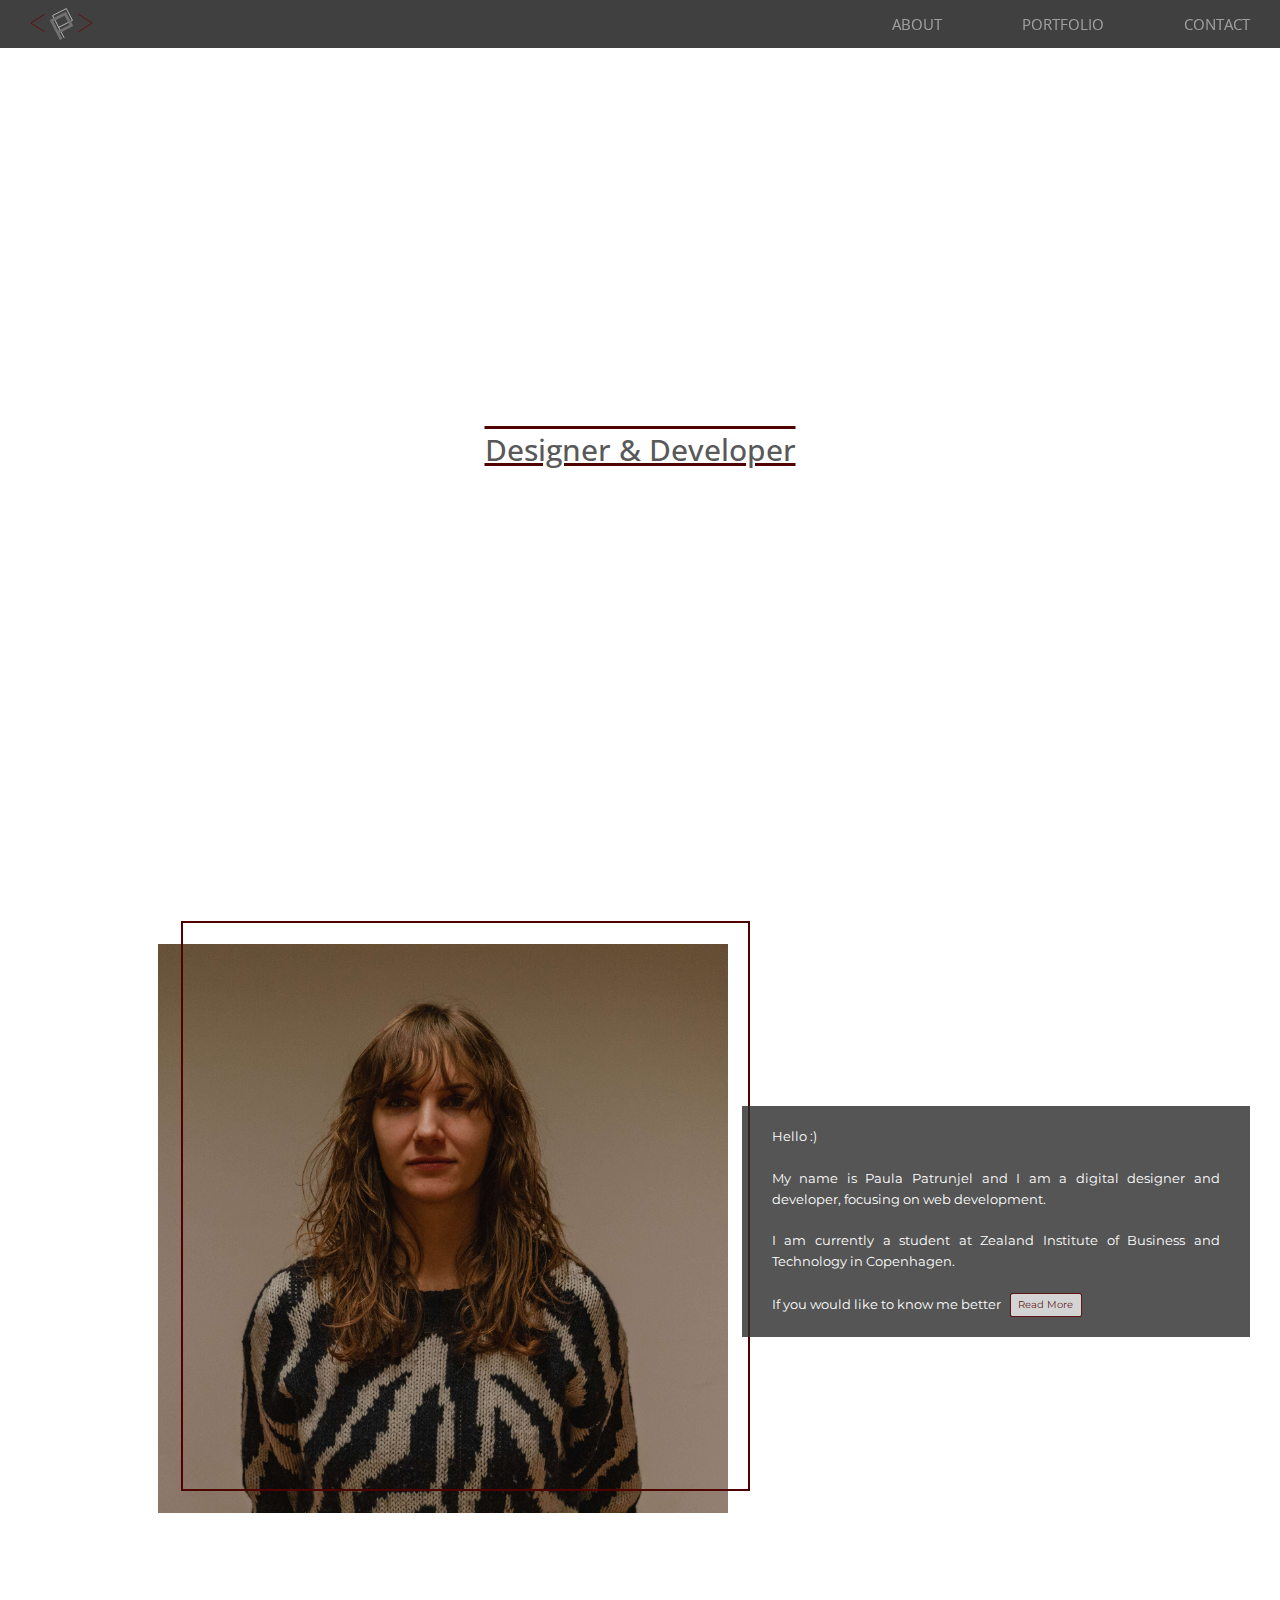
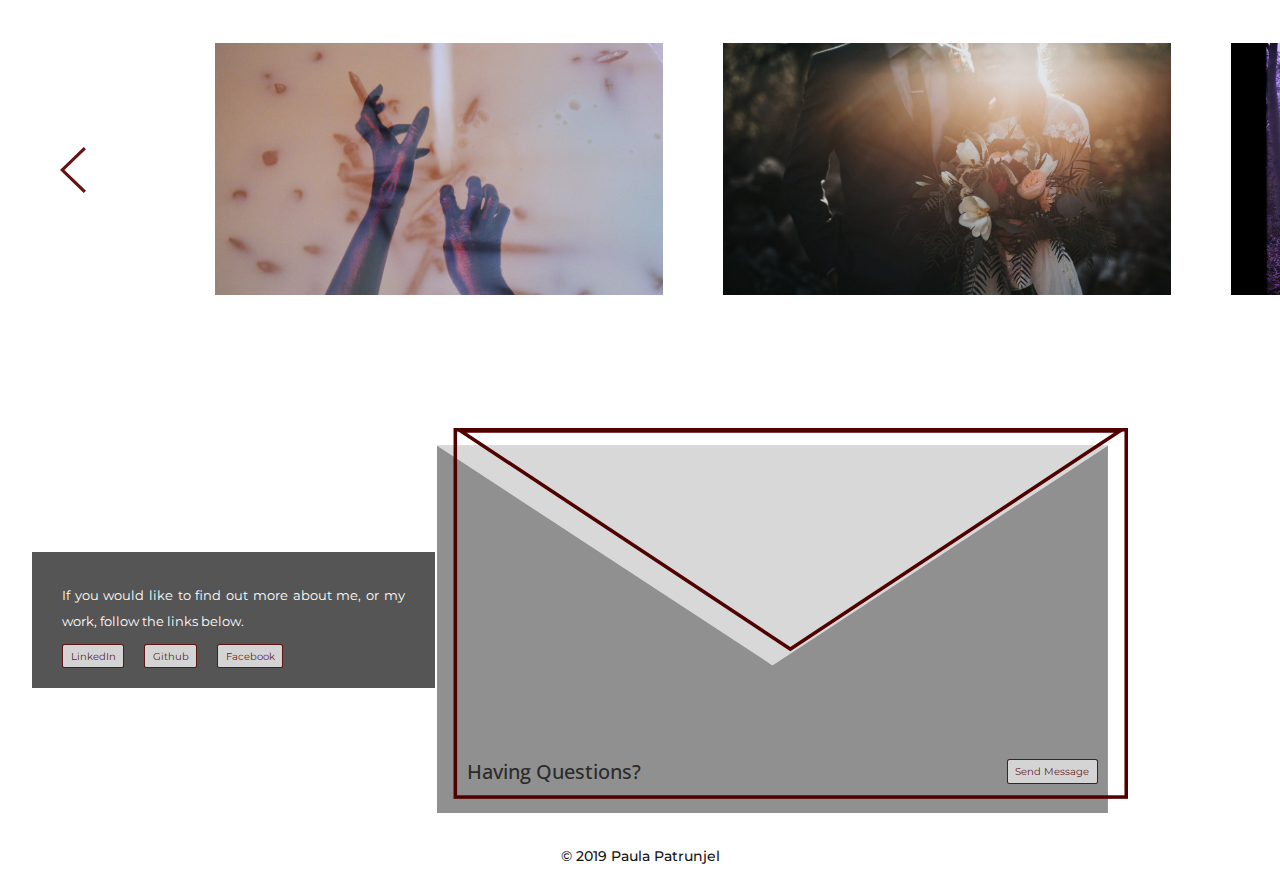
<file: index.html>
<!DOCTYPE html>
<html lang="en">

<head>
	<!-- Google Analytics 
		–––––––––––––––––––––––––––––––––––––––––––––––––– -->
	<script async src="https://www.googletagmanager.com/gtag/js?id=UA-131033013-1"></script>
	<script>
		window.dataLayer = window.dataLayer || [];
		function gtag() { dataLayer.push(arguments); }
		gtag('js', new Date());

		gtag('config', 'UA-131033013-1');
	</script>
	<!-- Basic Page Needs
	–––––––––––––––––––––––––––––––––––––––––––––––––– -->
	<title>Designer & Developer</title>
	<meta charset="utf-8">
	<meta name="viewport" content="width=device-width, initial-scale=1">
	<!-- Styling
	–––––––––––––––––––––––––––––––––––––––––––––––––– -->
	<link rel="stylesheet" media="(max-width: 767px)" href="css/max-767px.css">
	<link rel="stylesheet" media="(min-width: 768px)" href="css/min-768px.css">
	<link rel="stylesheet" media="(orientation: landscape)" href="css/landscape.css">
	<link rel="stylesheet" href="https://use.fontawesome.com/releases/v5.6.0/css/all.css"
		integrity="sha384-aOkxzJ5uQz7WBObEZcHvV5JvRW3TUc2rNPA7pe3AwnsUohiw1Vj2Rgx2KSOkF5+h" crossorigin="anonymous">
	<link href="https://fonts.googleapis.com/css?family=Montserrat|Open+Sans&display=swap" rel="stylesheet">
	<link rel="stylesheet" href="https://stackpath.bootstrapcdn.com/bootstrap/4.3.1/css/bootstrap.min.css"
		integrity="sha384-ggOyR0iXCbMQv3Xipma34MD+dH/1fQ784/j6cY/iJTQUOhcWr7x9JvoRxT2MZw1T" crossorigin="anonymous">
	<!-- Scripts
    –––––––––––––––––––––––––––––––––––––––––––––––––– -->
	<script src="js/jquery.min.js"></script>
</head>

<body data-spy="scroll" data-target=".navbar" data-offset="300">
	<div class="container-fluid p-0">
		<!-- Navigation -->
		<div class="row" id="header-row">
			<div class="col-sm-12 col-md-12 col-lg-12 p-0">
				<nav class="navbar navbar-expand-md navbar-dark navbar-custom text-uppercase" id="navbar-id">
					<a class="navbar-brand" href="index.html" aria-label="home button">
						<img src="assets/images/logo.svg" class="logo" alt="website logo">
					</a>
					<button aria-label="burger menu button" class="navbar-toggler shadow-none" type="button"
						data-toggle="collapse" data-target="#collapse_target" aria-expanded="false">
						<span class="navbar-toggler-icon"></span>
					</button>
					<div class="collapse navbar-collapse justify-content-end" id="collapse_target">
						<ul class="navbar-nav align-items-center">
							<li class="nav-item" data-toggle="collapse" data-target=".navbar-collapse.show">
								<a class="nav-link" href="#about">About</a>
							</li>
							<li class="nav-item" data-toggle="collapse" data-target=".navbar-collapse.show">
								<a class="nav-link" href="#work">Portfolio</a>
							</li>
							<li class="nav-item" data-toggle="collapse" data-target=".navbar-collapse.show">
								<a class="nav-link" href="#contact">Contact</a>
							</li>
						</ul>
					</div>
				</nav>
			</div>
		</div>

		<!-- Page content -->
		<div class="row" id="content-row">
			<div class="col-sm-12 col-md-12 col-lg-12 p-0">
				<!-- TITLE -->
				<div class="row align-items-center p-0" id="intro">
					<!-- Page title -->
					<div class="col-sm-12 col-md-12 col-lg-12 h-100 d-flex justify-content-center align-items-center">
						<h1 class="page-title scale-up-center">Designer &#38; Developer</h1>
					</div>
				</div>

				<!-- ABOUT -->
				<div class="row" id="about">
					<!-- Picture -->
					<div class="col-sm-6 col-md-5 col-lg-5 col-xl-7 d-flex" id="intro-img-col">
						<div class="img-wrapper">
							<img srcset="assets/images/ppa-sm.jpg 425w,
										 assets/images/ppa-md.jpg 800w,
										 assets/images/ppa-lg.jpg 1024w,
										 assets/images/ppa.jpg 1280w" sizes="(max-width: 20em) 30vw,
								 		(max-width: 30em) 60vw,
								 		(max-width: 40em) 90vw" src="assets/images/ppa.jpg" id="ppa-jpg" alt="photo of a woman">
							<span class="img-border"></span>
						</div>
					</div>

					<!-- Text -->
					<div class="col-sm-6 col-md-7 col-lg-7 col-xl-5 d-flex" id="about-me-col">
						<p class="p-wrapper d-flex-inline">
							Hello :)<br><br>
							My name is Paula Patrunjel and I am a digital designer and developer,
							focusing on web development.<br><br>
							I am currently a student at Zealand Institute of Business and Technology in
							Copenhagen.<br><br>
							If you would like to know me better &nbsp;
							<a class="btn btn-default" href="about.html" aria-label="read more about me link"
								id="read-more-btn">Read more</a>
						</p>
					</div>
				</div>

				<!-- WORK -->
				<div class="row flex-row" id="work">
					<!-- Bouncing arrow -->
					<div class="col-sm-3 col-md-2 col-lg-2 d-flex justify-content-center align-items-center"
						id="arrow-col">
						<a href="#slideshow" aria-label="jump to first project arrow">
							<img class="d-lg-block bounceLeft" alt="arrow" id="left-arrow"
								src="assets/images/left-arrow.svg">
						</a>
					</div>

					<!-- Projects slideshow -->
					<div class="col-sm-9 col-md-10 col-lg-10 d-flex" id="slideshow-col">
						<ul class="d-flex">
							<li class="zero">
								<section class="slideshow-item">
									<a href="fremmed.html" aria-label="link to project">
										<img src="assets/images/fremmed.jpg" srcset="
													assets/images/fremmed-sm.jpg 320w,
													assets/images/fremmed-sm.jpg 480w,
													assets/images/fremmed-md.jpg 768w,
													assets/images/fremmed-lg.jpg 1024w,
													assets/images/fremmed.jpg 1280w" sizes="
													(max-width: 20em) 30vw,
													(max-width: 30em) 60vw,
													(max-width: 40em) 90vw" alt="Two blue hands">
										<div class="view-project-inner">
											<div class="project-text-wrap">
												<span class="project-title">Fremmed</span>
												<h2 class="project-concept">A fresh new sound</h2>
											</div>
										</div>
									</a>
								</section>
							</li>
							<li class="one">
								<section class="slideshow-item">
									<a href="wedding-planner.html" aria-label="link to project">
										<img src="assets/images/wedding-planner.jpg" srcset="
													assets/images/wedding-planner-sm.jpg 320w,
													assets/images/wedding-planner-sm.jpg 480w,
													assets/images/wedding-planner-md.jpg 768w,
													assets/images/wedding-planner-lg.jpg 1024w,
													assets/images/wedding-planner.jpg 1280w" sizes="
													(max-width: 20em) 30vw,
													(max-width: 30em) 60vw,
													(max-width: 40em) 90vw" alt="married couple hugging">
										<div class="view-project-inner">
											<div class="project-text-wrap">
												<span class="project-title">Wedding Planner</span>
												<h2 class="project-concept">Plan your perfect day</h2>
											</div>
										</div>
									</a>
								</section>
							</li>
							<li class="two">
								<section class="slideshow-item">
									<a href="irina.html" aria-label="link to project">
										<img src="assets/images/irina.jpg" srcset="
													assets/images/irina-sm.jpg 320w,
													assets/images/irina-sm.jpg 480w,
													assets/images/irina-md.jpg 768w,
													assets/images/irina-lg.jpg 1024w,
													assets/images/irina.jpg 1280w" sizes="
													(max-width: 20em) 30vw,
													(max-width: 30em) 60vw,
													(max-width: 40em) 90vw" alt="big tattoo on the back of a woman">
										<div class="view-project-inner">
											<div class="project-text-wrap">
												<span class="project-title">The Riddle</span>
												<h2 class="project-concept">What makes you... you?</h2>
											</div>
										</div>
									</a>
								</section>
							</li>
							<li class="three">
								<section class="slideshow-item">
									<a href="eleven-squared.html" aria-label="link to project">
										<img src="assets/images/11squared.jpg" srcset="
													assets/images/11squared-sm.jpg 320w,
													assets/images/11squared-sm.jpg 480w,
													assets/images/11squared-md.jpg 768w,
													assets/images/11squared-lg.jpg 1024w,
													assets/images/11squared.jpg 1280w" sizes="
													(max-width: 20em) 30vw,
													(max-width: 30em) 60vw,
													(max-width: 40em) 90vw" alt="screenshot of a t-shirts webshop">
										<div class="view-project-inner">
											<div class="project-text-wrap">
												<span class="project-title">11SQUARED</span>
												<h2 class="project-concept">Look and feel unique</h2>
											</div>
										</div>
									</a>
								</section>
							</li>
							<li class="four">
								<section class="slideshow-item">
									<a href="nodesk.html" aria-label="link to project">
										<img src="assets/images/nodesk.jpg" srcset="
													assets/images/nodesk-sm.jpg 320w,
													assets/images/nodesk-sm.jpg 480w,
													assets/images/nodesk-md.jpg 768w,
													assets/images/nodesk-lg.jpg 1024w,
													assets/images/nodesk.jpg 1280w" sizes="
													(max-width: 20em) 30vw,
													(max-width: 30em) 60vw,
													(max-width: 40em) 90vw" alt="green background and white logo">
										<div class="view-project-inner">
											<div class="project-text-wrap">
												<span class="project-title">Nodesk</span>
												<h2 class="project-concept">Fast, easy and reliable</h2>
											</div>
										</div>
									</a>
								</section>
							</li>
							<li class="five">
								<section class="slideshow-item">
									<a href="center-for-autisme.html" aria-label="link to project">
										<img src="assets/images/cfa.jpg" srcset="
													assets/images/cfa-sm.jpg 320w,
													assets/images/cfa-sm.jpg 480w,
													assets/images/cfa-md.jpg 768w,
													assets/images/cfa-lg.jpg 1024w,
													assets/images/cfa.jpg 1280w" sizes="
													(max-width: 20em) 30vw,
													(max-width: 30em) 60vw,
													(max-width: 40em) 90vw" alt="business card center for autisme">
										<div class="view-project-inner">
											<div class="project-text-wrap">
												<span class="project-title">Center For Autisme</span>
												<h2 class="project-concept">A place like home</h2>
											</div>
										</div>
									</a>
								</section>
							</li>
						</ul>
					</div>
				</div>

				<!-- CONTACT -->
				<div class="row" id="contact">
					<!-- Social media section -->
					<div class="col-sm-6 col-md-5 col-lg-5 col-xl-4 d-flex justify-content-center align-items-center"
						id="social-media-col">
						<div class="content-wrapper d-flex flex-column justify-content-around" id="soMe-wrapper">
							<p class="py-3">If you would like to find out more about me, or my work, follow the
								links
								below.
							</p>
							<div class="d-flex">
								<a class="btn btn-default mr-3 linkedIn-btn"
									href="https://www.linkedin.com/in/paula-patrunjel/"
									aria-label="linkedin profile link">LinkedIn</a>
								<a class="btn btn-default mr-3 dribbble-btn" href="https://github.com/Ppa13"
									aria-label="github profile link">Github</a>
								<a class="btn btn-default mr-3 fb-btn" href="https://www.facebook.com/paula.p.0"
									aria-label="facebook profile link">Facebook</a>
							</div>
						</div>
					</div>

					<!-- Form section -->
					<div class="col-sm-6 col-md-7 col-lg-7 col-xl-8 d-flex justify-content-center align-items-center"
						id="form-col">
						<div id="letter-svg-wrapper">
							<img src="assets/images/letter.svg" alt="letter" id="letter-svg">
							<div id="letter-content-wrapper">
								<h2 class="form-headline">Having questions?</h2>
								<button class="btn btn-default" onclick="openForm()" id="send-message-btn"
									aria-label="button for opening a form to send a message">Send message</button>
							</div>
						</div>
					</div>

					<!-- Form pop-up -->
					<div class="form-popup" id="myForm">
						<form name="contactForm" method="POST" action="" class="form-container py-3 px-3">
							<div class="form-padding">
								<div class="form-row d-flex flex-column m-0 p-0" id="exit-row">
									<div class="exit-col">
										<i class="far fa-times-circle fa-2x" onclick="closeForm()"
											aria-hidden="true"></i>
									</div>
								</div>
								<div class="d-flex flex-column py-5">
									<div class="form-row d-flex flex-column m-0 p-0">
										<div class="col-25">
											<label for="sender_name">Name</label>
										</div>
										<div class="col-75">
											<input type="text" name="sender_name" autofocus="" required>
										</div>
									</div>

									<div class="form-row d-flex flex-column m-0 p-0">
										<div class="col-25">
											<label for="sender_email">Email Address</label>
										</div>
										<div class="col-75">
											<input type="email" name="sender_email" required>
										</div>
									</div>

									<div class="form-row d-flex flex-column m-0 p-0">
										<div class="col-25">
											<label for="message">Message</label>
										</div>
										<div class="col-75">
											<textarea name="message" rows="10" cols="50" required></textarea>
										</div>
									</div>
								</div>
								<div class="form-row d-flex align-items-end end m-0 p-0" id="send-row">
									<div class="send-col w-100">
										<input type="submit" value="Submit" class="btn btn-default" id="send-btn">
									</div>
								</div>
							</div>
						</form>
					</div>
				</div>
			</div>
		</div>

		<!-- Footer -->
		<div class="row align-items-center justify-content-center" id="footer-row">
			<div class="col-xs-12 col-md-12" id="footer-col">
				<footer>
					<h5 class="m-0 p-2">&#xa9; 2019 Paula Patrunjel</h5>
				</footer>
			</div>
		</div>
	</div>

	<script src="https://code.jquery.com/jquery-3.4.1.slim.min.js"
		integrity="sha256-pasqAKBDmFT4eHoN2ndd6lN370kFiGUFyTiUHWhU7k8=" crossorigin="anonymous"></script>
	<script src="https://cdnjs.cloudflare.com/ajax/libs/popper.js/1.14.7/umd/popper.min.js"
		integrity="sha384-UO2eT0CpHqdSJQ6hJty5KVphtPhzWj9WO1clHTMGa3JDZwrnQq4sF86dIHNDz0W1"
		crossorigin="anonymous"></script>
	<script src="https://stackpath.bootstrapcdn.com/bootstrap/4.3.1/js/bootstrap.min.js"
		integrity="sha384-JjSmVgyd0p3pXB1rRibZUAYoIIy6OrQ6VrjIEaFf/nJGzIxFDsf4x0xIM+B07jRM"
		crossorigin="anonymous"></script>
	<script src="js/jquery.min.js"></script>
</body>

</html>
</file>
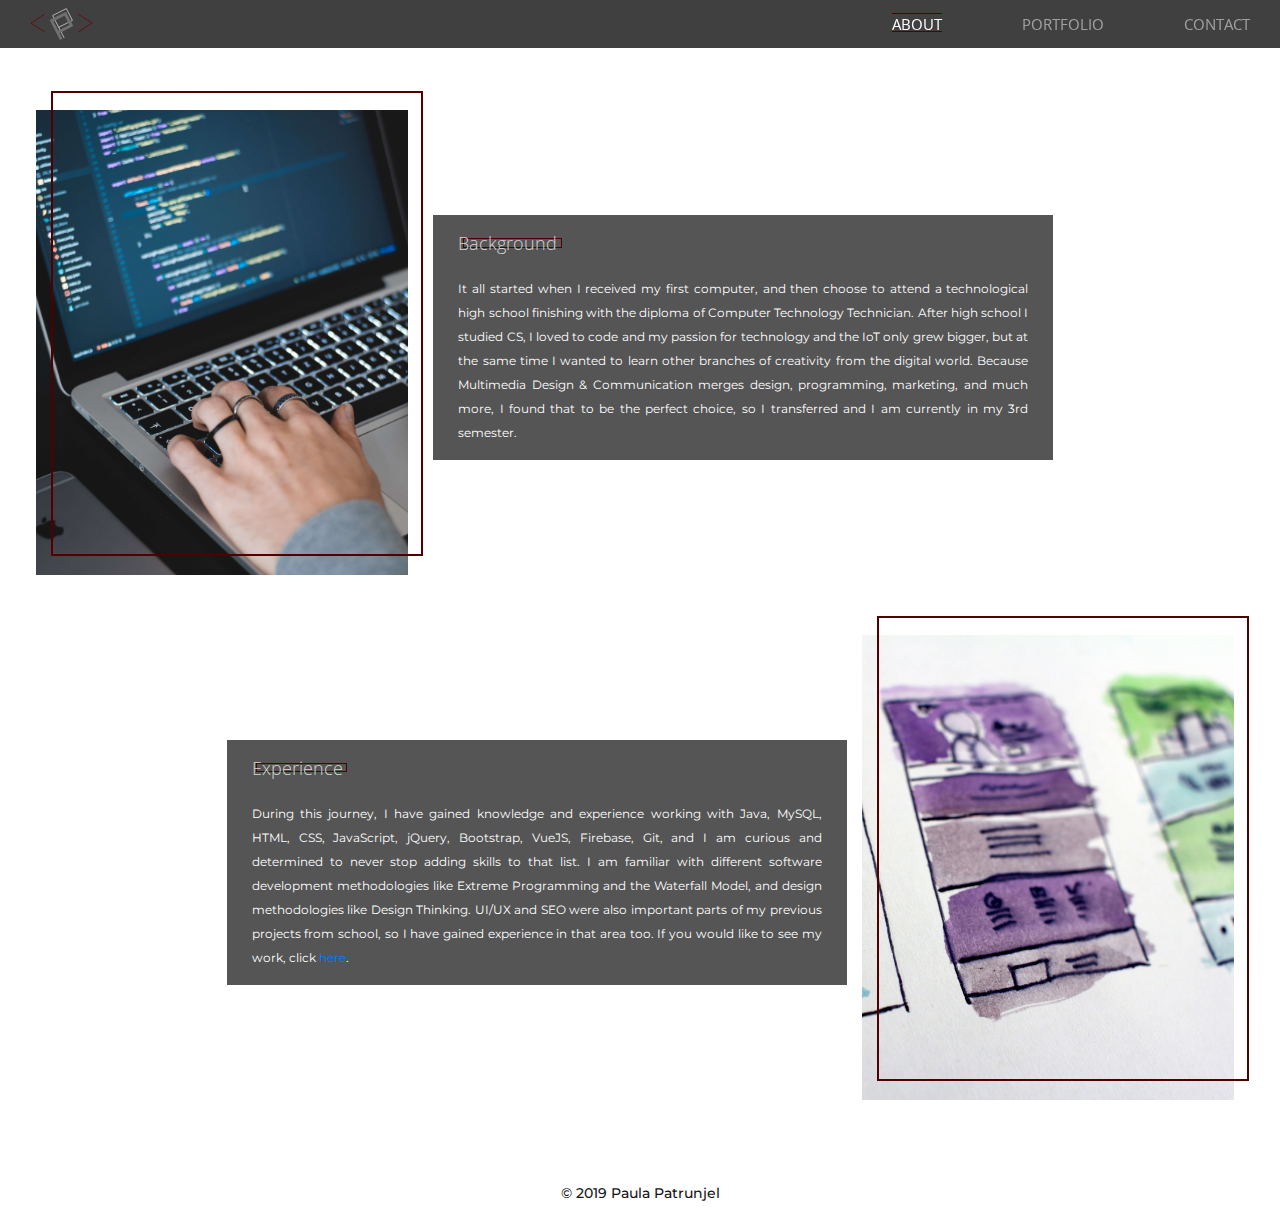
<file: about.html>
<!DOCTYPE html>
<html lang="en">

<head>
	<!-- Global site tag (gtag.js) - Google Analytics -->
	<script async src="https://www.googletagmanager.com/gtag/js?id=UA-131033013-1"></script>
	<script>
		window.dataLayer = window.dataLayer || [];
		function gtag() { dataLayer.push(arguments); }
		gtag('js', new Date());

		gtag('config', 'UA-131033013-1');
	</script>
	<title>About</title>
	<meta charset="utf-8">
	<meta name="viewport" content="width=device-width, initial-scale=1">
	<link href="https://fonts.googleapis.com/css?family=Montserrat|Open+Sans&display=swap" rel="stylesheet">
	<link rel="stylesheet" href="https://stackpath.bootstrapcdn.com/bootstrap/4.3.1/css/bootstrap.min.css"
		integrity="sha384-ggOyR0iXCbMQv3Xipma34MD+dH/1fQ784/j6cY/iJTQUOhcWr7x9JvoRxT2MZw1T" crossorigin="anonymous">
	<link rel="stylesheet" href="css/about.css" type="text/css" media="screen">
	<link rel="stylesheet" href="https://use.fontawesome.com/releases/v5.6.0/css/all.css"
		integrity="sha384-aOkxzJ5uQz7WBObEZcHvV5JvRW3TUc2rNPA7pe3AwnsUohiw1Vj2Rgx2KSOkF5+h" crossorigin="anonymous">
	<script src="js/jquery.min.js"></script>
</head>

<body>
	<div class="container-fluid p-0">
		<!-- Navigation -->
		<div class="row" id="header-row">
			<div class="col-sm-12 col-md-12 col-lg-12 p-0">
				<nav class="navbar navbar-expand-md navbar-dark navbar-custom text-uppercase" id="navbar-id">
					<a class="navbar-brand" href="index.html" aria-label="home button">
						<img src="assets/images/logo.svg" class="logo" alt="website logo">
					</a>
					<button aria-label="burger menu button" class="navbar-toggler shadow-none" type="button"
						data-toggle="collapse" data-target="#collapse_target" aria-expanded="false">
						<span class="navbar-toggler-icon"></span>
					</button>
					<div class="collapse navbar-collapse justify-content-end" id="collapse_target">
						<ul class="navbar-nav align-items-center">
							<li class="nav-item" data-toggle="collapse" data-target=".navbar-collapse.show">
								<a class="nav-link active" href="index.html#about">About</a>
							</li>
							<li class="nav-item" data-toggle="collapse" data-target=".navbar-collapse.show">
								<a class="nav-link" href="index.html#work">Portfolio</a>
							</li>
							<li class="nav-item" data-toggle="collapse" data-target=".navbar-collapse.show">
								<a class="nav-link" href="index.html#contact">Contact</a>
							</li>
						</ul>
					</div>
				</nav>
			</div>
		</div>

		<!-- Page content -->
		<div class="row" id="content-row">
			<div class="col-sm-12 col-md-12 col-lg-12 p-0">
				<!-- Background -->
				<div class="row" id="background-section">
					<!-- Image -->
					<div class="col-sm-6 col-md-6 col-lg-4 col-xl-4 image-container d-flex justify-content-center">
						<div class="img-wrapper">
							<img src="assets/images/background.jpg" srcset="
														assets/images/background-sm.jpg 320w,
														assets/images/background-sm.jpg 480w,
														assets/images/background-md.jpg 768w,
														assets/images/background-lg.jpg 1024w,
														assets/images/background.jpg 1280w" sizes="
														(max-width: 20em) 30vw,
														(max-width: 30em) 60vw,
														(max-width: 40em) 90vw" alt="woman coding">
							<span class="img-border"></span>
						</div>
					</div>
					<!-- Text -->
					<div class="col-sm-6 col-md-6 col-lg-6 col-xl-6 text-container">
						<article class="paragraph-container align-self-center mt-xs-5 mb-xs-3">
							<span class="paragraph-border"></span>
							<h2 class="paragraph-heading">Background</h2>
						</article>
						<p>
							It all started when I received my first computer, and then choose to attend a
							technological high school
							finishing with the diploma of Computer Technology Technician. After high school I studied
							CS, I loved to code and my passion for technology and
							the IoT only grew bigger, but at the same time I wanted to learn other branches of
							creativity from the digital world.
							Because Multimedia Design & Communication merges design, programming, marketing, and much
							more, I found that to be the perfect choice, so I
							transferred and I am currently in my 3rd semester.
						</p>
					</div>
				</div>
				<!-- Experience -->
				<div class="row flex-lg-row-reverse" id="experience-section">
					<!-- Image -->
					<div class="col-sm-6 col-md-6 col-lg-4 col-xl-4 image-container d-flex justify-content-center">
						<div class="img-wrapper">
							<img src="assets/images/experience.jpg" srcset="
							assets/images/experience-sm.jpg 320w,
							assets/images/experience-sm.jpg 480w,
							assets/images/experience-md.jpg 768w,
							assets/images/experience-lg.jpg 1024w,
							assets/images/experience.jpg 1280w" sizes="
							(max-width: 20em) 30vw,
							(max-width: 30em) 60vw,
							(max-width: 40em) 90vw" alt="woman coding">
							<span class="img-border"></span>
						</div>
					</div>
					<!-- Text -->
					<div class="col-sm-6 col-md-6 col-lg-6 col-xl-6 text-container">
						<article class="paragraph-container align-self-center mt-xs-5 mb-xs-3">
							<span class="paragraph-border"></span>
							<h2 class="paragraph-heading">Experience</h2>
						</article>
						<p>
							During this journey, I have gained knowledge and experience working with Java,
							MySQL, HTML, CSS, JavaScript, jQuery, Bootstrap, VueJS, Firebase, Git, and I am curious and
							determined to never stop adding skills to
							that
							list. I am familiar with different software
							development methodologies like Extreme Programming and the Waterfall Model, and
							design
							methodologies like Design Thinking. UI/UX and SEO
							were also important parts of my previous projects from school, so I have gained
							experience
							in that area too.
							If you would like to see my work, click <a class="text-primary"
								href="fremmed.html">here</a>.
						</p>
					</div>
				</div>
			</div>
		</div>

		<!-- Footer -->
		<div class="row align-items-center justify-content-center" id="footer-row">
			<div class="col-xs-12 col-md-12" id="footer-col">
				<footer>
					<h5 class="m-0 p-2">&#xa9; 2019 Paula Patrunjel</h5>
				</footer>
			</div>
		</div>
	</div>

	<script src="https://code.jquery.com/jquery-3.4.1.slim.min.js"
		integrity="sha256-pasqAKBDmFT4eHoN2ndd6lN370kFiGUFyTiUHWhU7k8=" crossorigin="anonymous"></script>
	<script src="https://cdnjs.cloudflare.com/ajax/libs/popper.js/1.14.7/umd/popper.min.js"
		integrity="sha384-UO2eT0CpHqdSJQ6hJty5KVphtPhzWj9WO1clHTMGa3JDZwrnQq4sF86dIHNDz0W1"
		crossorigin="anonymous"></script>
	<script src="https://stackpath.bootstrapcdn.com/bootstrap/4.3.1/js/bootstrap.min.js"
		integrity="sha384-JjSmVgyd0p3pXB1rRibZUAYoIIy6OrQ6VrjIEaFf/nJGzIxFDsf4x0xIM+B07jRM"
		crossorigin="anonymous"></script>
	<script src="js/jquery.min.js"></script>
</body>

</html>
</file>
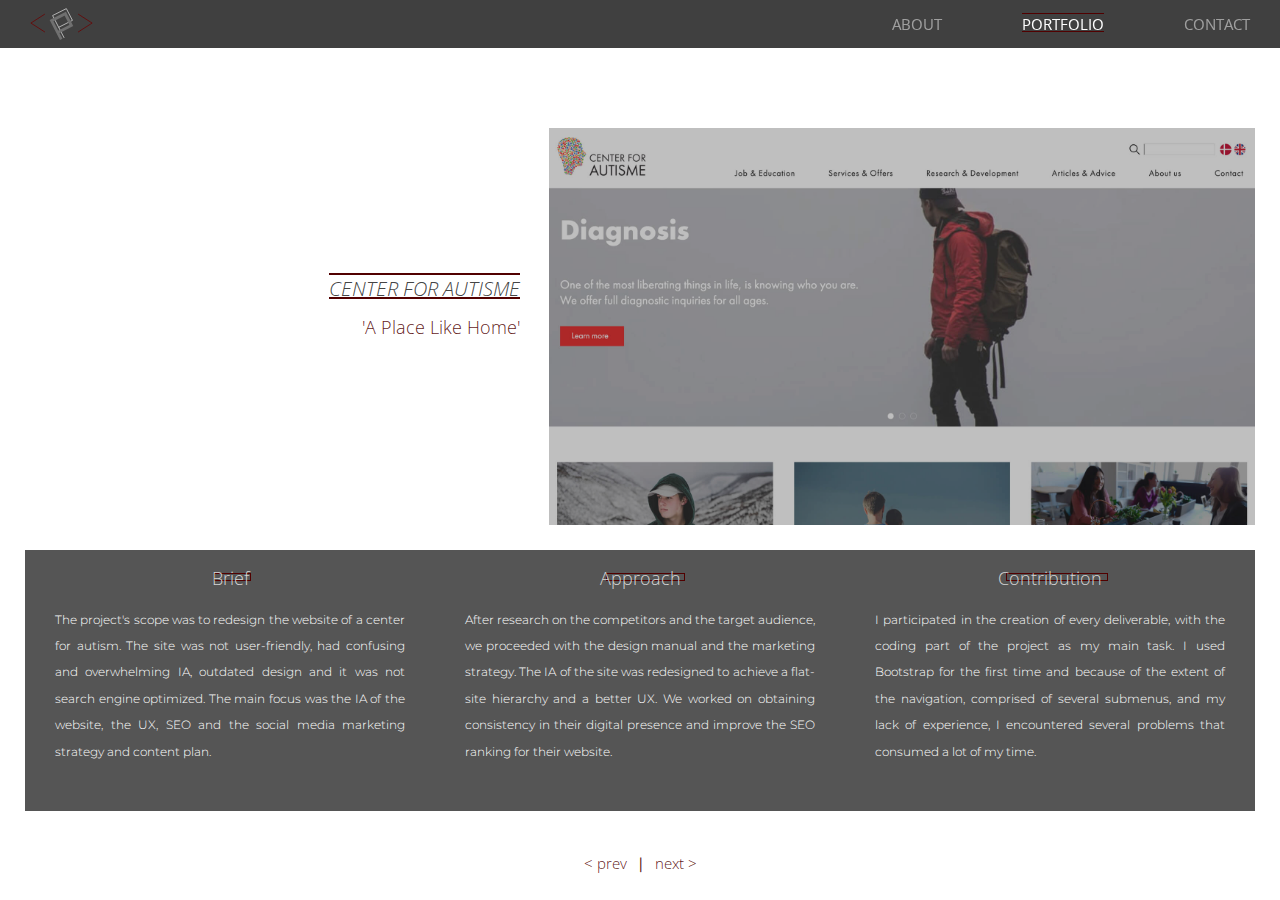
<file: center-for-autisme.html>
<!DOCTYPE html>
<html lang="en">

<head>
    <!-- Global site tag (gtag.js) - Google Analytics -->
    <script async src="https://www.googletagmanager.com/gtag/js?id=UA-131033013-1"></script>
    <script>
        window.dataLayer = window.dataLayer || [];
        function gtag() { dataLayer.push(arguments); }
        gtag('js', new Date());

        gtag('config', 'UA-131033013-1');
    </script>
    <title>Center for autisme</title>
    <meta charset="utf-8">
    <meta name="viewport" content="width=device-width, initial-scale=1">
    <link href="https://fonts.googleapis.com/css?family=Montserrat|Open+Sans&display=swap" rel="stylesheet">
    <link rel="stylesheet" href="https://use.fontawesome.com/releases/v5.8.2/css/all.css"
        integrity="sha384-oS3vJWv+0UjzBfQzYUhtDYW+Pj2yciDJxpsK1OYPAYjqT085Qq/1cq5FLXAZQ7Ay" crossorigin="anonymous">
    <link rel="stylesheet" href="https://stackpath.bootstrapcdn.com/bootstrap/4.3.1/css/bootstrap.min.css"
        integrity="sha384-ggOyR0iXCbMQv3Xipma34MD+dH/1fQ784/j6cY/iJTQUOhcWr7x9JvoRxT2MZw1T" crossorigin="anonymous">
    <link rel="stylesheet" href="css/projects-template.css" type="text/css" media="screen">
    <link rel="stylesheet" href="https://use.fontawesome.com/releases/v5.6.0/css/all.css"
        integrity="sha384-aOkxzJ5uQz7WBObEZcHvV5JvRW3TUc2rNPA7pe3AwnsUohiw1Vj2Rgx2KSOkF5+h" crossorigin="anonymous">
    <script src="js/jquery.min.js"></script>
</head>

<body>
    <div class="container-fluid p-0">
        <!-- Navigation -->
        <div class="row" id="header-row">
            <div class="col-sm-12 col-md-12 col-lg-12 p-0">
                <nav class="navbar navbar-expand-md navbar-dark navbar-custom text-uppercase">
                    <a class="navbar-brand" href="index.html" aria-label="home button">
                        <img src="assets/images/logo.svg" class="logo" alt="website logo">
                    </a>
                    <button aria-label="burger menu button" class="navbar-toggler shadow-none" type="button"
                        data-toggle="collapse" data-target="#collapse_target" aria-expanded="false">
                        <span class="navbar-toggler-icon"></span>
                    </button>
                    <div class="collapse navbar-collapse justify-content-end" id="collapse_target">
                        <ul class="navbar-nav align-items-center">
                            <li class="nav-item" data-toggle="collapse" data-target=".navbar-collapse.show">
                                <a class="nav-link" href="index.html#about">About</a>
                            </li>
                            <li class="nav-item" data-toggle="collapse" data-target=".navbar-collapse.show">
                                <a class="nav-link active" href="index.html#work">Portfolio</a>
                            </li>
                            <li class="nav-item" data-toggle="collapse" data-target=".navbar-collapse.show">
                                <a class="nav-link" href="index.html#contact">Contact</a>
                            </li>
                        </ul>
                    </div>
                </nav>
            </div>
        </div>

        <!-- Headline -->
        <div class="row" id="headline-row">
            <div class="col-sm-12 col-md-4 col-lg-5 d-flex flex-column align-items-end" id="headline-col">
                <!-- Title  -->
                <h1 class="title mb-2 mb-lg-3">Center for autisme</h1>
                <!-- Concept  -->
                <h2 class="concept mb-2">'A place like home' </h2>
            </div>
            <div class="col-sm-12 col-md-8 col-lg-7">
                <div class="img-wrapper">
                    <a class="page-link" href="http://patrunjel.com/center-for-autisme/">
                        <img src="assets/images/cfa-link.jpg" srcset="
													assets/images/cfa-link-sm.jpg 320w,
													assets/images/cfa-link-sm.jpg 480w,
													assets/images/cfa-link-md.jpg 768w,
													assets/images/cfa-link-lg.jpg 1024w,
													assets/images/cfa-link.jpg 1280w" sizes="
													(max-width: 20em) 30vw,
													(max-width: 30em) 60vw,
                                                    (max-width: 40em) 90vw" alt="center for autisme">
                        <div class="link-title d-flex flex-wrap">
                            <i class="fas fa-search-plus"></i>
                        </div>
                        <div class="view-project-inner">
                            <div class="project-text-wrap">
                                <div class="project-title d-flex flex-wrap">
                                    <h2 class="mr-1">Market&nbsp;Research&nbsp;&#x2010;&nbsp;</h2>
                                    <h2 class="mr-1">Branding&nbsp;&#x2010;&nbsp;</h2>
                                    <h2 class="mr-1">Marketing&nbsp;Strategy&nbsp;&#x2010;&nbsp;</h2>
                                    <h2 class="mr-1">
                                        So-Me&nbsp;Strategy&nbsp;&&nbsp;Content&nbsp;Plan&nbsp;&#x2010;&nbsp;
                                    </h2>
                                    <h2 class="mr-1">Web&nbsp;Design&nbsp;&#x2010;&nbsp;</h2>
                                    <h2 class="mr-1">Digital&nbsp;Analitycs&nbsp;&#x2010;&nbsp;</h2>
                                    <h2 class="mr-1">SEO&nbsp;&#x2010;&nbsp;</h2>
                                    <h2 class="mr-1">User&nbsp;Experience&nbsp;&#x2010;&nbsp;</h2>
                                    <h2 class="mr-1">Web&nbsp;Development&nbsp;&#x2010;&nbsp;</h2>

                                </div>
                            </div>
                        </div>
                    </a>
                </div>
            </div>
        </div>

        <!-- Content -->
        <div class="row text-wrap" id="content-row">
            <div class="col-sm-12 col-md-12 col-lg-12 d-md-flex p-0">
                <!-- Brief -->
                <div class="text" id="brief">
                    <article class="paragraph-container align-self-center mt-xs-5 mb-xs-3">
                        <span class="border"></span>
                        <h2 class="paragraph-heading">Brief</h2>
                    </article>
                    <p>
                        The project's scope was to redesign the website of a center for autism. The site
                        was not user-friendly,
                        had confusing and overwhelming IA, outdated design and it was not search
                        engine optimized.
                        The main focus was the IA of the website, the UX, SEO and the social media
                        marketing strategy and content plan.
                    </p>
                </div>

                <!-- Approach -->
                <div class="text" id="approach">
                    <article class="paragraph-container align-self-center mt-xs-5 mb-xs-3">
                        <span class="border"></span>
                        <h2 class="paragraph-heading">Approach</h2>
                    </article>
                    <p>
                        After research on the competitors and the target audience, we proceeded
                        with the design manual and the marketing strategy. The IA of the site was redesigned
                        to achieve a flat-site hierarchy and a better UX. We worked on
                        obtaining consistency in their digital presence and improve the SEO ranking for their website.
                    </p>
                </div>

                <!-- Contribution -->
                <div class="text" id="contribution">
                    <article class="paragraph-container align-self-center mt-xs-5 mb-xs-3">
                        <span class="border"></span>
                        <h2 class="paragraph-heading">Contribution</h2>
                    </article>
                    <p>
                        I participated in the creation of every deliverable, with the coding part of
                        the project as my main task. I used Bootstrap for
                        the first time and because of the extent of the navigation, comprised of several submenus, and
                        my lack of experience, I encountered several problems that consumed a lot of my time.
                    </p>
                </div>
            </div>
        </div>

        <!-- Footer -->
        <div class="row" id="footer-row">
            <div class="col-sm-12 col-md-12 col-lg-12 d-flex justify-content-center pt-3 pb-3">
                <div class="previous d-flex align-items-center">
                    <a class="px-2" href="nodesk.html">
                        <h5>&#60;&nbsp;prev</h5>
                    </a>
                    <h5 class="px-2">&#8739;</h5>
                    <a class="px-2" href="fremmed.html">
                        <h5>next&nbsp;&#62;</h5>
                    </a>
                </div>
            </div>
        </div>
    </div>
    <script src="https://code.jquery.com/jquery-3.4.1.slim.min.js"
        integrity="sha256-pasqAKBDmFT4eHoN2ndd6lN370kFiGUFyTiUHWhU7k8=" crossorigin="anonymous"></script>
    <script src="https://cdnjs.cloudflare.com/ajax/libs/popper.js/1.14.7/umd/popper.min.js"
        integrity="sha384-UO2eT0CpHqdSJQ6hJty5KVphtPhzWj9WO1clHTMGa3JDZwrnQq4sF86dIHNDz0W1"
        crossorigin="anonymous"></script>
    <script src="https://stackpath.bootstrapcdn.com/bootstrap/4.3.1/js/bootstrap.min.js"
        integrity="sha384-JjSmVgyd0p3pXB1rRibZUAYoIIy6OrQ6VrjIEaFf/nJGzIxFDsf4x0xIM+B07jRM"
        crossorigin="anonymous"></script>
    <script src="js/jquery.min.js"></script>
</body>

</html>
</file>
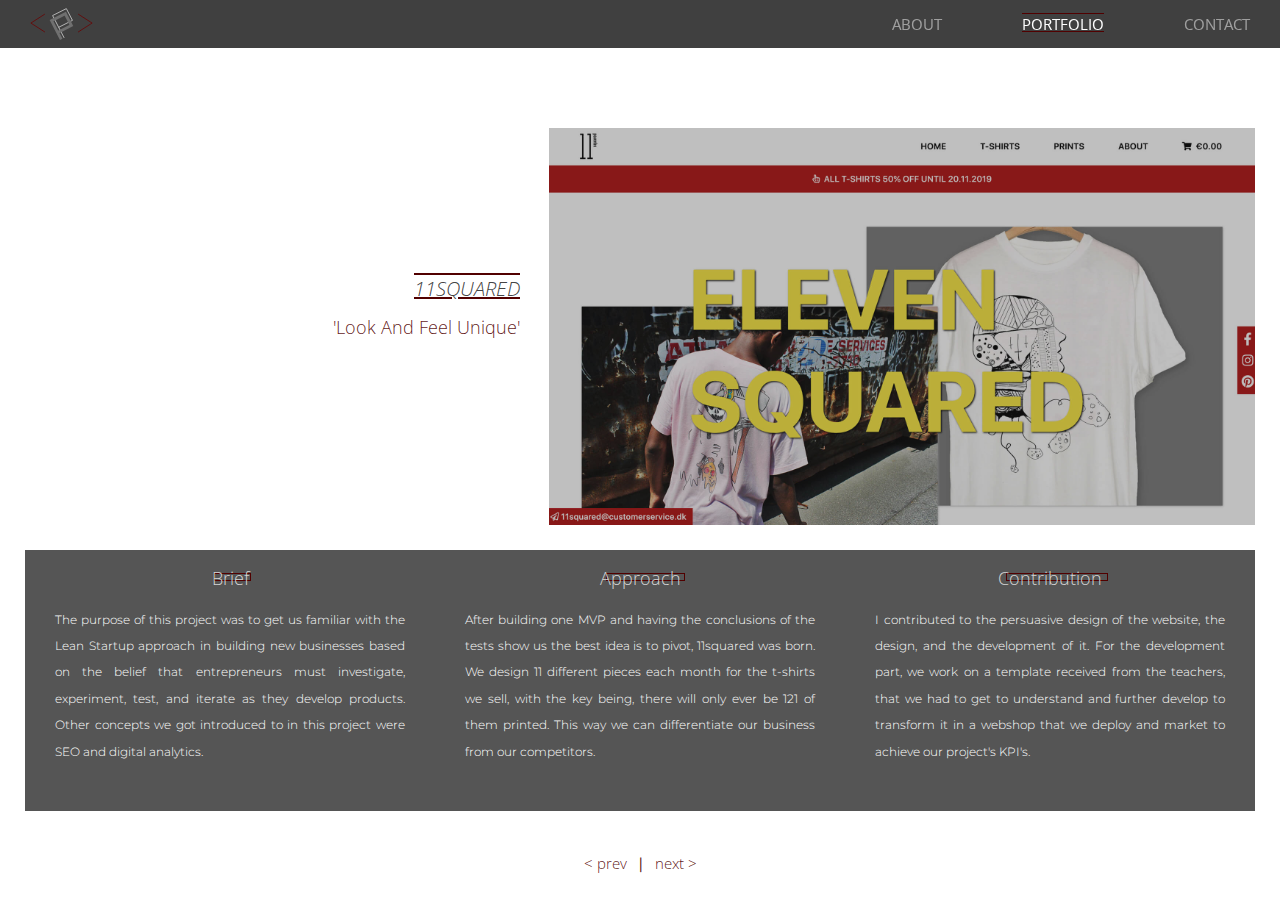
<file: eleven-squared.html>
<!DOCTYPE html>
<html lang="en">

<head>
    <!-- Global site tag (gtag.js) - Google Analytics -->
    <script async src="https://www.googletagmanager.com/gtag/js?id=UA-131033013-1"></script>
    <script>
        window.dataLayer = window.dataLayer || [];
        function gtag() { dataLayer.push(arguments); }
        gtag('js', new Date());

        gtag('config', 'UA-131033013-1');
    </script>
    <title>11squared</title>
    <meta charset="utf-8">
    <meta name="viewport" content="width=device-width, initial-scale=1">
    <link href="https://fonts.googleapis.com/css?family=Montserrat|Open+Sans&display=swap" rel="stylesheet">
    <link rel="stylesheet" href="https://use.fontawesome.com/releases/v5.8.2/css/all.css"
        integrity="sha384-oS3vJWv+0UjzBfQzYUhtDYW+Pj2yciDJxpsK1OYPAYjqT085Qq/1cq5FLXAZQ7Ay" crossorigin="anonymous">
    <link rel="stylesheet" href="https://stackpath.bootstrapcdn.com/bootstrap/4.3.1/css/bootstrap.min.css"
        integrity="sha384-ggOyR0iXCbMQv3Xipma34MD+dH/1fQ784/j6cY/iJTQUOhcWr7x9JvoRxT2MZw1T" crossorigin="anonymous">
    <link rel="stylesheet" href="css/projects-template.css" type="text/css" media="screen">
    <link rel="stylesheet" href="https://use.fontawesome.com/releases/v5.6.0/css/all.css"
        integrity="sha384-aOkxzJ5uQz7WBObEZcHvV5JvRW3TUc2rNPA7pe3AwnsUohiw1Vj2Rgx2KSOkF5+h" crossorigin="anonymous">
    <script src="js/jquery.min.js"></script>
</head>

<body>
    <div class="container-fluid p-0">
        <!-- Navigation -->
        <div class="row" id="header-row">
            <div class="col-sm-12 col-md-12 col-lg-12 p-0">
                <nav class="navbar navbar-expand-md navbar-dark navbar-custom text-uppercase">
                    <a class="navbar-brand" href="index.html" aria-label="home button">
                        <img src="assets/images/logo.svg" class="logo" alt="website logo">
                    </a>
                    <button aria-label="burger menu button" class="navbar-toggler shadow-none" type="button"
                        data-toggle="collapse" data-target="#collapse_target" aria-expanded="false">
                        <span class="navbar-toggler-icon"></span>
                    </button>
                    <div class="collapse navbar-collapse justify-content-end" id="collapse_target">
                        <ul class="navbar-nav align-items-center">
                            <li class="nav-item" data-toggle="collapse" data-target=".navbar-collapse.show">
                                <a class="nav-link" href="index.html#about">About</a>
                            </li>
                            <li class="nav-item" data-toggle="collapse" data-target=".navbar-collapse.show">
                                <a class="nav-link active" href="index.html#work">Portfolio</a>
                            </li>
                            <li class="nav-item" data-toggle="collapse" data-target=".navbar-collapse.show">
                                <a class="nav-link" href="index.html#contact">Contact</a>
                            </li>
                        </ul>
                    </div>
                </nav>
            </div>
        </div>

        <!-- Headline -->
        <div class="row" id="headline-row">
            <div class="col-sm-12 col-md-4 col-lg-5 d-flex flex-column align-items-end" id="headline-col">
                <!-- Title  -->
                <h1 class="title mb-2 mb-lg-3">11squared</h1>
                <!-- Concept  -->
                <h2 class="concept mb-2">'Look and feel unique' </h2>
            </div>
            <div class="col-sm-12 col-md-8 col-lg-7">
                <div class="img-wrapper">
                    <a class="page-link" href="http://www.patrunjel.com/11squared/">
                        <img src="assets/images/eleven-squared-link.jpg" srcset="
													assets/images/eleven-squared-link-sm.jpg 320w,
													assets/images/eleven-squared-link-sm.jpg 480w,
													assets/images/eleven-squared-link-md.jpg 768w,
													assets/images/eleven-squared-link-lg.jpg 1024w,
													assets/images/eleven-squared-link.jpg 1280w" sizes="
													(max-width: 20em) 30vw,
													(max-width: 30em) 60vw,
                                                    (max-width: 40em) 90vw" alt="t-shirts web shop">
                        <div class="link-title d-flex flex-wrap">
                            <i class="fas fa-search-plus"></i>
                        </div>
                        <div class="view-project-inner">
                            <div class="project-text-wrap">
                                <div class="project-title d-flex flex-wrap">
                                    <h2 class="mr-1">Market&nbsp;Research&nbsp;&#x2010;&nbsp;</h2>
                                    <h2 class="mr-1">E-Commerce&nbsp;&#x2010;&nbsp;</h2>
                                    <h2 class="mr-1">Branding&nbsp;&#x2010;&nbsp;</h2>
                                    <h2 class="mr-1">Marketing&nbsp;Strategy&nbsp;&#x2010;&nbsp;</h2>
                                    <h2 class="mr-1">
                                        So-Me&nbsp;Strategy&nbsp;&&nbsp;Content&nbsp;Plan&nbsp;&#x2010;&nbsp;
                                    </h2>
                                    <h2 class="mr-1">Product&nbsp;Design&nbsp;&#x2010;&nbsp;</h2>
                                    <h2 class="mr-1">Product&nbsp;Strategy&nbsp;&#x2010;&nbsp;</h2>
                                    <h2 class="mr-1">Web&nbsp;Design&nbsp;&#x2010;&nbsp;</h2>
                                    <h2 class="mr-1">Web&nbsp;Development&nbsp;&#x2010;&nbsp;</h2>
                                </div>
                            </div>
                        </div>
                    </a>
                </div>
            </div>
        </div>

        <!-- Content -->
        <div class="row text-wrap" id="content-row">
            <div class="col-sm-12 col-md-12 col-lg-12 d-md-flex p-0">
                <!-- Brief -->
                <div class="text" id="brief">
                    <article class="paragraph-container align-self-center mt-xs-5 mb-xs-3">
                        <span class="border"></span>
                        <h2 class="paragraph-heading">Brief</h2>
                    </article>
                    <p>
                        The purpose of this project was to get us familiar with the Lean Startup approach in building
                        new businesses based on the belief that entrepreneurs
                        must investigate, experiment, test, and iterate as they develop products. Other concepts we got
                        introduced to in this project were SEO and digital analytics.
                    </p>
                </div>

                <!-- Approach -->
                <div class="text" id="approach">
                    <article class="paragraph-container align-self-center mt-xs-5 mb-xs-3">
                        <span class="border"></span>
                        <h2 class="paragraph-heading">Approach</h2>
                    </article>
                    <p>
                        After building one MVP and having the conclusions of the tests show us the best idea is to
                        pivot, 11squared was born. We design 11 different pieces each month for the t-shirts we sell,
                        with the key being, there will only ever
                        be 121 of them printed. This way we can
                        differentiate our business from our competitors.
                    </p>
                </div>

                <!-- Contribution -->
                <div class="text" id="contribution">
                    <article class="paragraph-container align-self-center mt-xs-5 mb-xs-3">
                        <span class="border"></span>
                        <h2 class="paragraph-heading">Contribution</h2>
                    </article>
                    <p>
                        I contributed to the persuasive design of the website, the design,
                        and the development of it. For the development part, we work on a template received from the
                        teachers, that we had to get to understand and further develop to transform it in a webshop that
                        we deploy and market to achieve our project's KPI's.
                    </p>
                </div>
            </div>
        </div>


        <!-- Footer -->
        <div class="row" id="footer-row">
            <div class="col-sm-12 col-md-12 col-lg-12 d-flex justify-content-center pt-3 pb-3">
                <div class="previous d-flex align-items-center">
                    <a class="px-2" href="irina.html">
                        <h5>&#60;&nbsp;prev</h5>
                    </a>
                    <h5 class="px-2">&#8739;</h5>
                    <a class="px-2" href="nodesk.html">
                        <h5>next&nbsp;&#62;</h5>
                    </a>
                </div>
            </div>
        </div>
    </div>
    <script src="https://code.jquery.com/jquery-3.4.1.slim.min.js"
        integrity="sha256-pasqAKBDmFT4eHoN2ndd6lN370kFiGUFyTiUHWhU7k8=" crossorigin="anonymous"></script>
    <script src="https://cdnjs.cloudflare.com/ajax/libs/popper.js/1.14.7/umd/popper.min.js"
        integrity="sha384-UO2eT0CpHqdSJQ6hJty5KVphtPhzWj9WO1clHTMGa3JDZwrnQq4sF86dIHNDz0W1"
        crossorigin="anonymous"></script>
    <script src="https://stackpath.bootstrapcdn.com/bootstrap/4.3.1/js/bootstrap.min.js"
        integrity="sha384-JjSmVgyd0p3pXB1rRibZUAYoIIy6OrQ6VrjIEaFf/nJGzIxFDsf4x0xIM+B07jRM"
        crossorigin="anonymous"></script>
    <script src="js/jquery.min.js"></script>
</body>

</html>
</file>
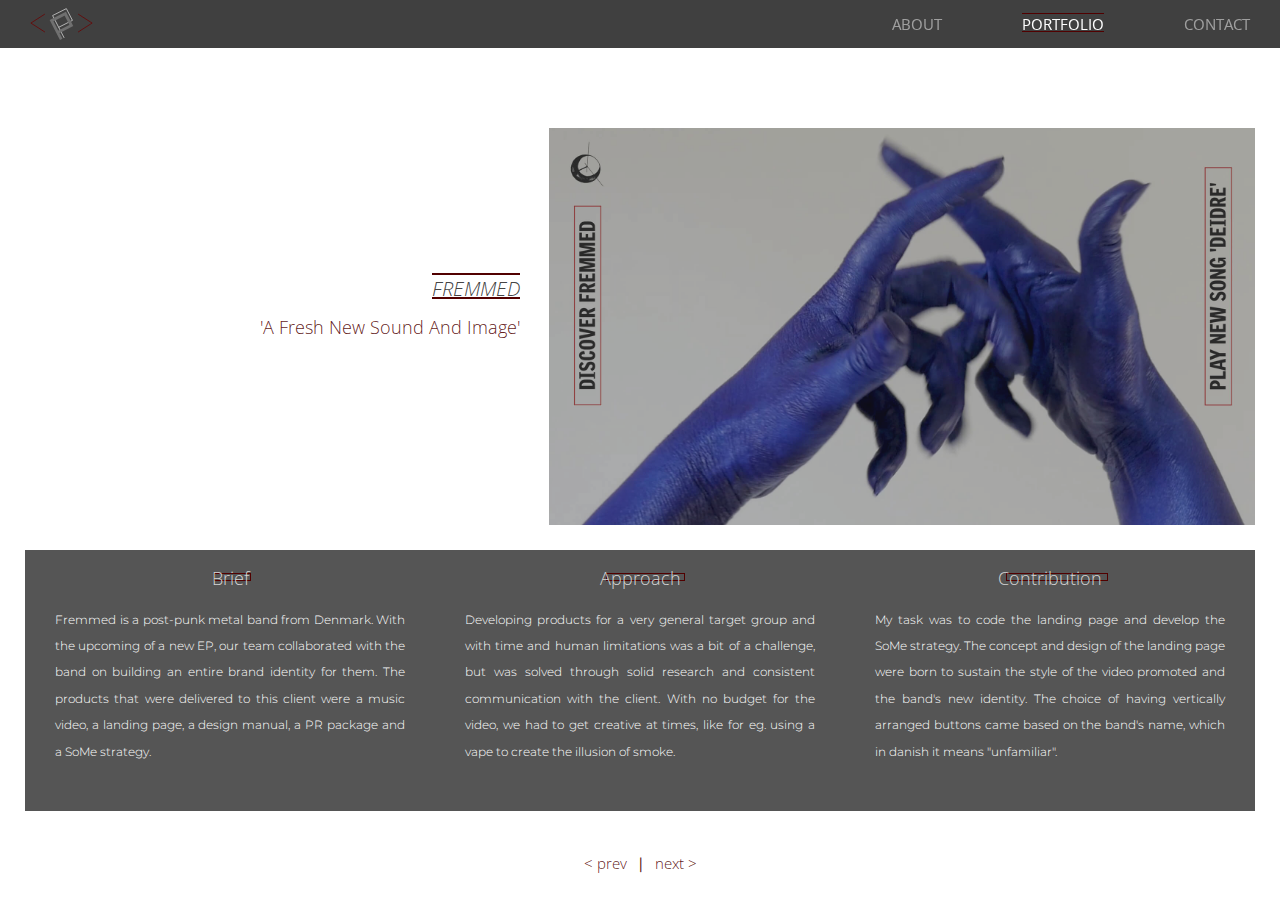
<file: fremmed.html>
<!DOCTYPE html>
<html lang="en">

<head>
    <!-- Global site tag (gtag.js) - Google Analytics -->
    <script async src="https://www.googletagmanager.com/gtag/js?id=UA-131033013-1"></script>
    <script>
        window.dataLayer = window.dataLayer || [];
        function gtag() { dataLayer.push(arguments); }
        gtag('js', new Date());

        gtag('config', 'UA-131033013-1');
    </script>
    <title>Fremmed</title>
    <meta charset="utf-8">
    <meta name="viewport" content="width=device-width, initial-scale=1">
    <link href="https://fonts.googleapis.com/css?family=Montserrat|Open+Sans&display=swap" rel="stylesheet">
    <link rel="stylesheet" href="https://use.fontawesome.com/releases/v5.8.2/css/all.css"
        integrity="sha384-oS3vJWv+0UjzBfQzYUhtDYW+Pj2yciDJxpsK1OYPAYjqT085Qq/1cq5FLXAZQ7Ay" crossorigin="anonymous">
    <link rel="stylesheet" href="https://stackpath.bootstrapcdn.com/bootstrap/4.3.1/css/bootstrap.min.css"
        integrity="sha384-ggOyR0iXCbMQv3Xipma34MD+dH/1fQ784/j6cY/iJTQUOhcWr7x9JvoRxT2MZw1T" crossorigin="anonymous">
    <link rel="stylesheet" href="css/projects-template.css" type="text/css" media="screen">
    <script src="js/jquery.min.js"></script>
</head>

<body>
    <div class="container-fluid p-0">
        <!-- Navigation -->
        <div class="row" id="header-row">
            <div class="col-sm-12 col-md-12 col-lg-12 p-0">
                <nav class="navbar navbar-expand-md navbar-dark navbar-custom text-uppercase">
                    <a class="navbar-brand" href="index.html" aria-label="home button">
                        <img src="assets/images/logo.svg" class="logo" alt="website logo">
                    </a>
                    <button aria-label="burger menu button" class="navbar-toggler shadow-none" type="button"
                        data-toggle="collapse" data-target="#collapse_target" aria-expanded="false">
                        <span class="navbar-toggler-icon"></span>
                    </button>
                    <div class="collapse navbar-collapse justify-content-end" id="collapse_target">
                        <ul class="navbar-nav align-items-center">
                            <li class="nav-item" data-toggle="collapse" data-target=".navbar-collapse.show">
                                <a class="nav-link" href="index.html#about">About</a>
                            </li>
                            <li class="nav-item" data-toggle="collapse" data-target=".navbar-collapse.show">
                                <a class="nav-link active" href="index.html#work">Portfolio</a>
                            </li>
                            <li class="nav-item" data-toggle="collapse" data-target=".navbar-collapse.show">
                                <a class="nav-link" href="index.html#contact">Contact</a>
                            </li>
                        </ul>
                    </div>
                </nav>
            </div>
        </div>

        <!-- Headline -->
        <div class="row" id="headline-row">
            <div class="col-sm-12 col-md-4 col-lg-5 d-flex flex-column align-items-end" id="headline-col">
                <!-- Title  -->
                <h1 class="title mb-2 mb-lg-3">Fremmed</h1>
                <!-- Concept  -->
                <h2 class="concept mb-2">'A fresh new sound and image' </h2>
            </div>
            <div class="col-sm-12 col-md-8 col-lg-7">
                <div class="img-wrapper">
                    <a class="page-link" href="http://patrunjel.com/fremmed/">
                        <img src="assets/images/fremmed-link.jpg" srcset="
													assets/images/fremmed-link-sm.jpg 320w,
													assets/images/fremmed-link-sm.jpg 480w,
													assets/images/fremmed-link-md.jpg 768w,
													assets/images/fremmed-link-lg.jpg 1024w,
													assets/images/fremmed-link.jpg 1280w" sizes="
													(max-width: 20em) 30vw,
													(max-width: 30em) 60vw,
                                                    (max-width: 40em) 90vw" alt="musicians">
                        <div class="link-title d-flex flex-wrap">
                            <i class="fas fa-search-plus"></i>
                        </div>
                        <div class="view-project-inner">
                            <div class="project-text-wrap">
                                <div class="project-title d-flex flex-wrap">
                                    <h2 class="mr-1">Market&nbsp;Research&nbsp;&#x2010;&nbsp;</h2>
                                    <h2 class="mr-1">Branding&nbsp;&#x2010;&nbsp;</h2>
                                    <h2 class="mr-1">Design&nbsp;Manual&nbsp;&#x2010;&nbsp;</h2>
                                    <h2 class="mr-1">Video&nbsp;Production&nbsp;&#x2010;&nbsp;</h2>
                                    <h2 class="mr-1">Marketing&nbsp;Strategy&nbsp;&#x2010;&nbsp;</h2>
                                    <h2 class="mr-1">
                                        So-Me&nbsp;Strategy&nbsp;&&nbsp;Content&nbsp;Plan&nbsp;&#x2010;&nbsp;</h2>
                                    <h2 class="mr-1">PR&nbsp;Package&nbsp;&#x2010;&nbsp;</h2>
                                    <h2 class="mr-1">Web&nbsp;Design&nbsp;&#x2010;&nbsp;</h2>
                                    <h2 class="mr-1">UX&nbsp;&#x2010;&nbsp;</h2>
                                    <h2 class="mr-1">Web&nbsp;Development&nbsp;&#x2010;&nbsp;</h2>
                                </div>
                            </div>
                        </div>
                    </a>
                </div>
            </div>
        </div>

        <!-- Content -->
        <div class="row text-wrap" id="content-row">
            <div class="col-sm-12 col-md-12 col-lg-12 d-md-flex p-0">
                <!-- Brief -->
                <div class="text" id="brief">
                    <article class="paragraph-container align-self-center mt-xs-5 mb-xs-3">
                        <span class="border"></span>
                        <h2 class="paragraph-heading">Brief</h2>
                    </article>
                    <p>
                        Fremmed is a post-punk metal band from Denmark. With the upcoming of a new EP, our team
                        collaborated with the band on building an entire brand identity for
                        them.
                        The products that were delivered to this client were a music video, a landing page, a design
                        manual, a PR package and a SoMe strategy.
                    </p>
                </div>

                <!-- Approach -->
                <div class="text" id="approach">
                    <article class="paragraph-container align-self-center mt-xs-5 mb-xs-3">
                        <span class="border"></span>
                        <h2 class="paragraph-heading">Approach</h2>
                    </article>
                    <p>
                        Developing products for a very general target group and with time and human
                        limitations was a bit of a challenge, but was solved through solid research and consistent
                        communication with the client. With no budget for the video, we had to get creative at times,
                        like for eg. using a vape to create the illusion of smoke.
                    </p>
                </div>

                <!-- Contribution -->
                <div class="text" id="contribution">
                    <article class="paragraph-container align-self-center mt-xs-5 mb-xs-3">
                        <span class="border"></span>
                        <h2 class="paragraph-heading">Contribution</h2>
                    </article>
                    <p>
                        My task was to code the landing page and develop the
                        SoMe strategy. The concept and design of the landing
                        page were born to sustain the style of the video promoted and the band's new identity. The
                        choice of having vertically arranged
                        buttons came based on the band's name, which in danish it means
                        "unfamiliar".
                    </p>
                </div>
            </div>
        </div>

        <!-- Footer -->
        <div class="row" id="footer-row">
            <div class="col-sm-12 col-md-12 col-lg-12 d-flex justify-content-center pt-3 pb-3">
                <div class="previous d-flex align-items-center">
                    <a class="px-2" href="center-for-autisme.html">
                        <h5>&#60;&nbsp;prev</h5>
                    </a>
                    <h5 class="px-2">&#8739;</h5>
                    <a class="px-2" href="wedding-planner.html">
                        <h5>next&nbsp;&#62;</h5>
                    </a>
                </div>
            </div>
        </div>
    </div>

    <script src="https://code.jquery.com/jquery-3.4.1.slim.min.js"
        integrity="sha256-pasqAKBDmFT4eHoN2ndd6lN370kFiGUFyTiUHWhU7k8=" crossorigin="anonymous"></script>
    <script src="https://cdnjs.cloudflare.com/ajax/libs/popper.js/1.14.7/umd/popper.min.js"
        integrity="sha384-UO2eT0CpHqdSJQ6hJty5KVphtPhzWj9WO1clHTMGa3JDZwrnQq4sF86dIHNDz0W1"
        crossorigin="anonymous"></script>
    <script src="https://stackpath.bootstrapcdn.com/bootstrap/4.3.1/js/bootstrap.min.js"
        integrity="sha384-JjSmVgyd0p3pXB1rRibZUAYoIIy6OrQ6VrjIEaFf/nJGzIxFDsf4x0xIM+B07jRM"
        crossorigin="anonymous"></script>
    <script src="js/jquery.min.js"></script>
</body>

</html>
</file>
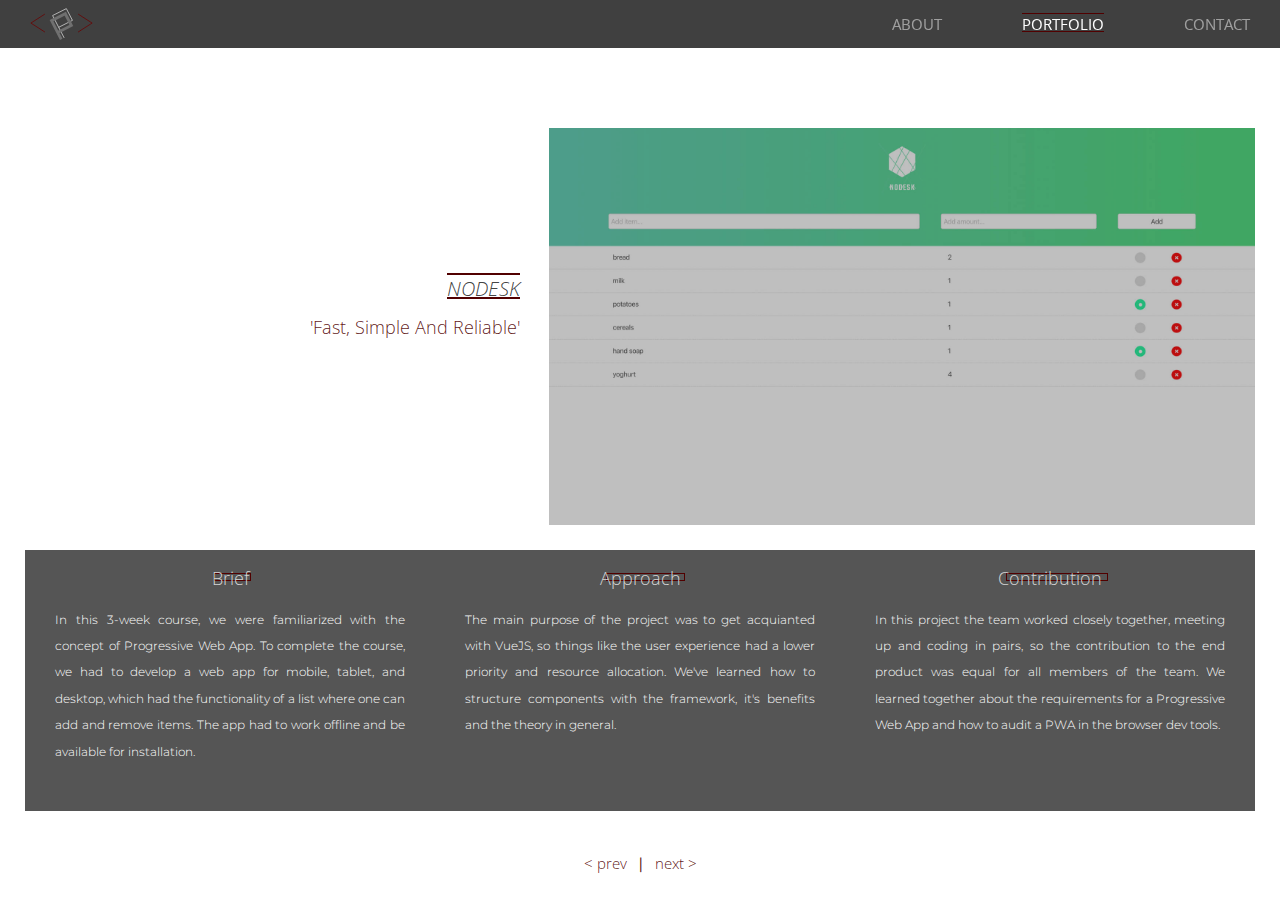
<file: nodesk.html>
<!DOCTYPE html>
<html lang="en">

<head>
    <!-- Global site tag (gtag.js) - Google Analytics -->
    <script async src="https://www.googletagmanager.com/gtag/js?id=UA-131033013-1"></script>
    <script>
        window.dataLayer = window.dataLayer || [];
        function gtag() { dataLayer.push(arguments); }
        gtag('js', new Date());

        gtag('config', 'UA-131033013-1');
    </script>
    <title>Nodesk</title>
    <meta charset="utf-8">
    <meta name="viewport" content="width=device-width, initial-scale=1">
    <link href="https://fonts.googleapis.com/css?family=Montserrat|Open+Sans&display=swap" rel="stylesheet">
    <link rel="stylesheet" href="https://use.fontawesome.com/releases/v5.8.2/css/all.css"
        integrity="sha384-oS3vJWv+0UjzBfQzYUhtDYW+Pj2yciDJxpsK1OYPAYjqT085Qq/1cq5FLXAZQ7Ay" crossorigin="anonymous">
    <link rel="stylesheet" href="https://stackpath.bootstrapcdn.com/bootstrap/4.3.1/css/bootstrap.min.css"
        integrity="sha384-ggOyR0iXCbMQv3Xipma34MD+dH/1fQ784/j6cY/iJTQUOhcWr7x9JvoRxT2MZw1T" crossorigin="anonymous">
    <link rel="stylesheet" href="css/projects-template.css" type="text/css" media="screen">
    <link rel="stylesheet" href="https://use.fontawesome.com/releases/v5.6.0/css/all.css"
        integrity="sha384-aOkxzJ5uQz7WBObEZcHvV5JvRW3TUc2rNPA7pe3AwnsUohiw1Vj2Rgx2KSOkF5+h" crossorigin="anonymous">
    <script src="js/jquery.min.js"></script>
</head>

<body>
    <div class="container-fluid p-0">
        <!-- Navigation -->
        <div class="row" id="header-row">
            <div class="col-sm-12 col-md-12 col-lg-12 p-0">
                <nav class="navbar navbar-expand-md navbar-dark navbar-custom text-uppercase">
                    <a class="navbar-brand" href="index.html" aria-label="home button">
                        <img src="assets/images/logo.svg" class="logo" alt="website logo">
                    </a>
                    <button aria-label="burger menu button" class="navbar-toggler shadow-none" type="button"
                        data-toggle="collapse" data-target="#collapse_target" aria-expanded="false">
                        <span class="navbar-toggler-icon"></span>
                    </button>
                    <div class="collapse navbar-collapse justify-content-end" id="collapse_target">
                        <ul class="navbar-nav align-items-center">
                            <li class="nav-item" data-toggle="collapse" data-target=".navbar-collapse.show">
                                <a class="nav-link" href="index.html#about">About</a>
                            </li>
                            <li class="nav-item" data-toggle="collapse" data-target=".navbar-collapse.show">
                                <a class="nav-link active" href="index.html#work">Portfolio</a>
                            </li>
                            <li class="nav-item" data-toggle="collapse" data-target=".navbar-collapse.show">
                                <a class="nav-link" href="index.html#contact">Contact</a>
                            </li>
                        </ul>
                    </div>
                </nav>
            </div>
        </div>

        <!-- Headline -->
        <div class="row" id="headline-row">
            <div class="col-sm-12 col-md-4 col-lg-5 d-flex flex-column align-items-end" id="headline-col">
                <!-- Title  -->
                <h1 class="title mb-2 mb-lg-3">Nodesk</h1>
                <!-- Concept  -->
                <h2 class="concept mb-2">'Fast, simple and reliable' </h2>
            </div>
            <div class="col-sm-12 col-md-8 col-lg-7">
                <div class="img-wrapper">
                    <a class="page-link" href="https://nodesk20.mada45.now.sh/">
                        <img src="assets/images/nodesk-link.jpg" srcset="
                            assets/images/nodesk-link-sm.jpg 320w,
                            assets/images/nodesk-link-sm.jpg 480w,
                            assets/images/nodesk-link-md.jpg 768w,
                            assets/images/nodesk-link-lg.jpg 1024w,
                            assets/images/nodesk-link.jpg 1280w" sizes="
                            (max-width: 20em) 30vw,
                            (max-width: 30em) 60vw,
                            (max-width: 40em) 90vw" alt="to do list app">
                        <div class="link-title d-flex flex-wrap">
                            <i class="fas fa-search-plus"></i>
                        </div>
                        <div class="view-project-inner">
                            <div class="project-text-wrap">
                                <div class="project-title d-flex flex-wrap">
                                    <h2 class="mr-1">Single&nbsp;Page&nbsp;Aplication&nbsp;&#x2010;&nbsp;</h2>
                                    <h2 class="mr-1">Progressive&nbsp;Web&nbsp;App&nbsp;&#x2010;&nbsp;</h2>
                                    <h2 class="mr-1">VueJS&nbsp;&#x2010;&nbsp;</h2>
                                    <h2 class="mr-1">Market&nbsp;Research&nbsp;&#x2010;&nbsp;</h2>
                                    <h2 class="mr-1">Marketing&nbsp;Strategy&nbsp;&#x2010;&nbsp;</h2>
                                    <h2 class="mr-1">Product&nbsp;Strategy&nbsp;&#x2010;&nbsp;</h2>
                                    <h2 class="mr-1">User&nbsp;Experience&nbsp;&#x2010;&nbsp;</h2>
                                </div>
                            </div>
                        </div>
                    </a>
                </div>
            </div>
        </div>

        <!-- Content -->
        <div class="row text-wrap" id="content-row">
            <div class="col-sm-12 col-md-12 col-lg-12 d-md-flex p-0">
                <!-- Brief -->
                <div class="text" id="brief">
                    <article class="paragraph-container align-self-center mt-xs-5 mb-xs-3">
                        <span class="border"></span>
                        <h2 class="paragraph-heading">Brief</h2>
                    </article>
                    <p>
                        In this 3-week course, we were familiarized with the concept of Progressive Web App.
                        To complete the course, we had to develop a web app for mobile, tablet, and desktop, which had
                        the functionality of a list
                        where one can add and remove items. The app had to work offline and be available for
                        installation.
                    </p>
                </div>

                <!-- Approach -->
                <div class="text" id="approach">
                    <article class="paragraph-container align-self-center mt-xs-5 mb-xs-3">
                        <span class="border"></span>
                        <h2 class="paragraph-heading">Approach</h2>
                    </article>
                    <p>
                        The main purpose of the project was to get acquianted with VueJS, so things like
                        the user experience had a lower priority and resource allocation. We've learned how to structure
                        components with the framework, it's benefits
                        and the theory in general.
                    </p>
                </div>

                <!-- Contribution -->
                <div class="text" id="contribution">
                    <article class="paragraph-container align-self-center mt-xs-5 mb-xs-3">
                        <span class="border"></span>
                        <h2 class="paragraph-heading">Contribution</h2>
                    </article>
                    <p>
                        In this project the team worked closely together, meeting up and coding in pairs,
                        so the contribution to the end product was equal for all members of the team. We learned
                        together about the requirements
                        for a Progressive Web App and how to audit a PWA in the browser dev tools.
                    </p>
                </div>
            </div>
        </div>


        <!-- Footer -->
        <div class="row" id="footer-row">
            <div class="col-sm-12 col-md-12 col-lg-12 d-flex justify-content-center pt-3 pb-3">
                <div class="previous d-flex align-items-center">
                    <a class="px-2" href="eleven-squared.html">
                        <h5>&#60;&nbsp;prev</h5>
                    </a>
                    <h5 class="px-2">&#8739;</h5>
                    <a class="px-2" href="center-for-autisme.html">
                        <h5>next&nbsp;&#62;</h5>
                    </a>
                </div>
            </div>
        </div>
    </div>
    <script src="https://code.jquery.com/jquery-3.4.1.slim.min.js"
        integrity="sha256-pasqAKBDmFT4eHoN2ndd6lN370kFiGUFyTiUHWhU7k8=" crossorigin="anonymous"></script>
    <script src="https://cdnjs.cloudflare.com/ajax/libs/popper.js/1.14.7/umd/popper.min.js"
        integrity="sha384-UO2eT0CpHqdSJQ6hJty5KVphtPhzWj9WO1clHTMGa3JDZwrnQq4sF86dIHNDz0W1"
        crossorigin="anonymous"></script>
    <script src="https://stackpath.bootstrapcdn.com/bootstrap/4.3.1/js/bootstrap.min.js"
        integrity="sha384-JjSmVgyd0p3pXB1rRibZUAYoIIy6OrQ6VrjIEaFf/nJGzIxFDsf4x0xIM+B07jRM"
        crossorigin="anonymous"></script>
    <script src="js/jquery.min.js"></script>
</body>

</html>
</file>
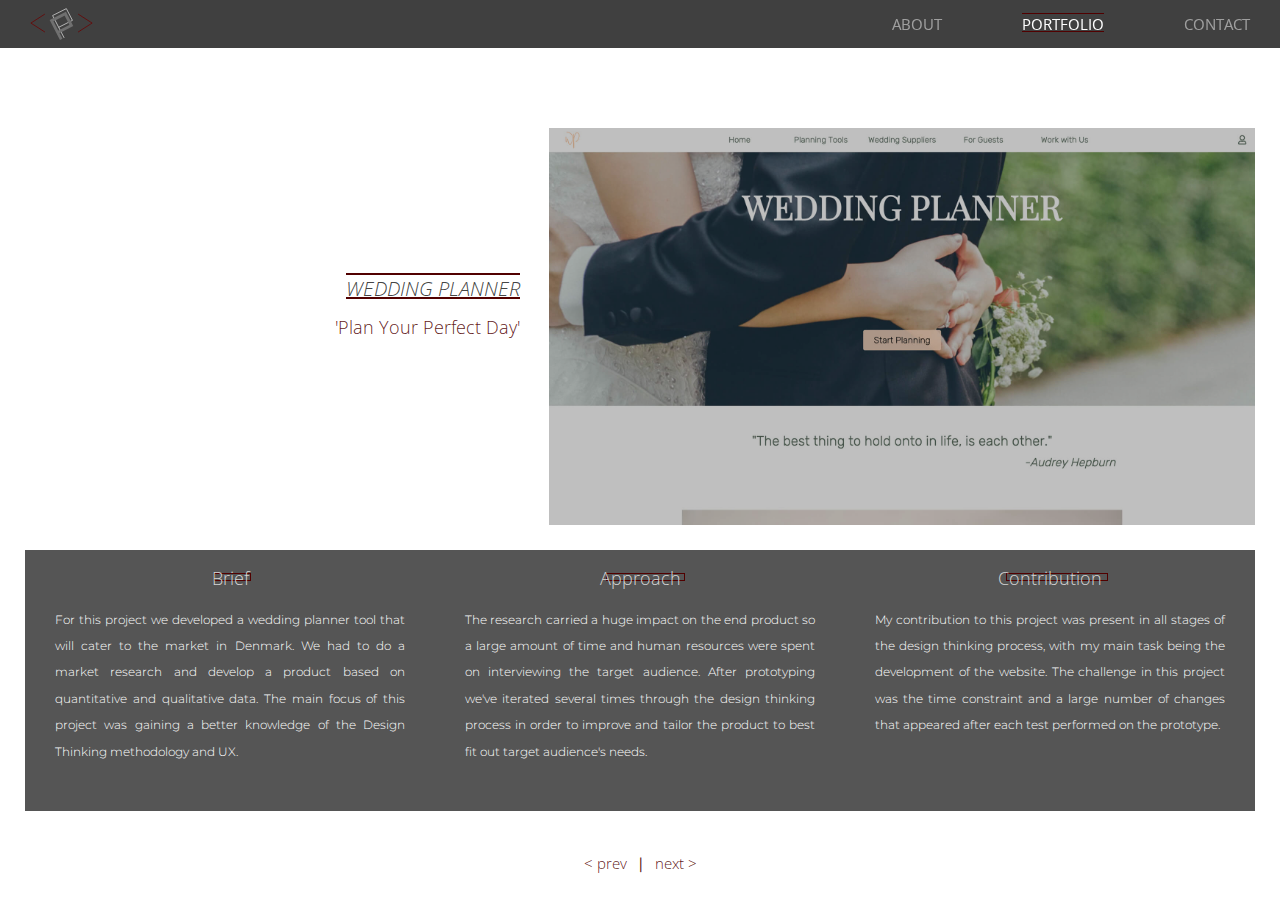
<file: wedding-planner.html>
<!DOCTYPE html>
<html lang="en">

<head>
    <!-- Global site tag (gtag.js) - Google Analytics -->
    <script async src="https://www.googletagmanager.com/gtag/js?id=UA-131033013-1"></script>
    <script>
        window.dataLayer = window.dataLayer || [];
        function gtag() { dataLayer.push(arguments); }
        gtag('js', new Date());

        gtag('config', 'UA-131033013-1');
    </script>
    <title>Wedding Planner</title>
    <meta charset="utf-8">
    <meta name="viewport" content="width=device-width, initial-scale=1">
    <link href="https://fonts.googleapis.com/css?family=Montserrat|Open+Sans&display=swap" rel="stylesheet">
    <link rel="stylesheet" href="https://use.fontawesome.com/releases/v5.8.2/css/all.css"
        integrity="sha384-oS3vJWv+0UjzBfQzYUhtDYW+Pj2yciDJxpsK1OYPAYjqT085Qq/1cq5FLXAZQ7Ay" crossorigin="anonymous">
    <link rel="stylesheet" href="https://stackpath.bootstrapcdn.com/bootstrap/4.3.1/css/bootstrap.min.css"
        integrity="sha384-ggOyR0iXCbMQv3Xipma34MD+dH/1fQ784/j6cY/iJTQUOhcWr7x9JvoRxT2MZw1T" crossorigin="anonymous">
    <link rel="stylesheet" href="css/projects-template.css" type="text/css" media="screen">
    <link rel="stylesheet" href="https://use.fontawesome.com/releases/v5.6.0/css/all.css"
        integrity="sha384-aOkxzJ5uQz7WBObEZcHvV5JvRW3TUc2rNPA7pe3AwnsUohiw1Vj2Rgx2KSOkF5+h" crossorigin="anonymous">
    <script src="js/jquery.min.js"></script>
</head>

<body>
    <div class="container-fluid p-0">
        <!-- Navigation -->
        <div class="row" id="header-row">
            <div class="col-sm-12 col-md-12 col-lg-12 p-0">
                <nav class="navbar navbar-expand-md navbar-dark navbar-custom text-uppercase">
                    <a class="navbar-brand" href="index.html" aria-label="home button">
                        <img src="assets/images/logo.svg" class="logo" alt="website logo">
                    </a>
                    <button aria-label="burger menu button" class="navbar-toggler shadow-none" type="button"
                        data-toggle="collapse" data-target="#collapse_target" aria-expanded="false">
                        <span class="navbar-toggler-icon"></span>
                    </button>
                    <div class="collapse navbar-collapse justify-content-end" id="collapse_target">
                        <ul class="navbar-nav align-items-center">
                            <li class="nav-item" data-toggle="collapse" data-target=".navbar-collapse.show">
                                <a class="nav-link" href="index.html#about">About</a>
                            </li>
                            <li class="nav-item" data-toggle="collapse" data-target=".navbar-collapse.show">
                                <a class="nav-link active" href="index.html#work">Portfolio</a>
                            </li>
                            <li class="nav-item" data-toggle="collapse" data-target=".navbar-collapse.show">
                                <a class="nav-link" href="index.html#contact">Contact</a>
                            </li>
                        </ul>
                    </div>
                </nav>
            </div>
        </div>

        <!-- Headline -->
        <div class="row" id="headline-row">
            <div class="col-sm-12 col-md-4 col-lg-5 d-flex flex-column align-items-end" id="headline-col">
                <!-- Title  -->
                <h1 class="title mb-2 mb-lg-3">Wedding Planner</h1>
                <!-- Concept  -->
                <h2 class="concept mb-2">'Plan your perfect day' </h2>
            </div>
            <div class="col-sm-12 col-md-8 col-lg-7">
                <div class="img-wrapper">
                    <a class="page-link" href="http://patrunjel.com/wedding-planner/html/index.html">
                        <img src="assets/images/wedding-planner-link.jpg" srcset="
                            assets/images/wedding-planner-link-sm.jpg 320w,
                            assets/images/wedding-planner-link-sm.jpg 480w,
                            assets/images/wedding-planner-link-md.jpg 768w,
                            assets/images/wedding-planner-link-lg.jpg 1024w,
                            assets/images/wedding-planner-link.jpg 1280w" sizes="
                            (max-width: 20em) 30vw,
                            (max-width: 30em) 60vw,
                            (max-width: 40em) 90vw" alt="wedding planner app">
                        <div class="link-title d-flex flex-wrap">
                            <i class="fas fa-search-plus"></i>
                        </div>
                        <div class="view-project-inner">
                            <div class="project-text-wrap">
                                <div class="project-title d-flex flex-wrap">
                                    <h2 class="mr-1">Market&nbsp;Research&nbsp;&#x2010;&nbsp;</h2>
                                    <h2 class="mr-1">Marketing&nbsp;Strategy&nbsp;&#x2010;&nbsp;</h2>
                                    <h2 class="mr-1">Product&nbsp;Design&nbsp;&#x2010;&nbsp;</h2>
                                    <h2 class="mr-1">Product&nbsp;Strategy&nbsp;&#x2010;&nbsp;</h2>
                                    <h2 class="mr-1">UX&nbsp;&#x2010;&nbsp;</h2>
                                    <h2 class="mr-1">Information Architecture&nbsp;&#x2010;&nbsp;</h2>
                                    <h2 class="mr-1">Web&nbsp;Design&nbsp;&#x2010;&nbsp;</h2>
                                    <h2 class="mr-1">Web&nbsp;Development&nbsp;&#x2010;&nbsp;</h2>
                                </div>
                            </div>
                        </div>
                    </a>
                </div>
            </div>
        </div>

        <!-- Content -->
        <div class="row text-wrap" id="content-row">
            <div class="col-sm-12 col-md-12 col-lg-12 d-md-flex p-0">
                <!-- Brief -->
                <div class="text" id="brief">
                    <article class="paragraph-container align-self-center mt-xs-5 mb-xs-3">
                        <span class="border"></span>
                        <h2 class="paragraph-heading">Brief</h2>
                    </article>
                    <p>
                        For this project we developed a wedding planner tool that will cater to the
                        market in Denmark.
                        We had to do a market research and develop a product based on quantitative and qualitative data.
                        The main focus of this project was gaining a better knowledge
                        of the
                        Design Thinking methodology and UX.
                    </p>
                </div>

                <!-- Approach -->
                <div class="text" id="approach">
                    <article class="paragraph-container align-self-center mt-xs-5 mb-xs-3">
                        <span class="border"></span>
                        <h2 class="paragraph-heading">Approach</h2>
                    </article>
                    <p>
                        The research carried a huge impact on the end product so a large amount of time and human
                        resources were spent on interviewing
                        the target audience.
                        After prototyping we've iterated several times
                        through the design thinking process in order to improve and tailor the product to best fit out
                        target
                        audience's needs.
                    </p>
                </div>

                <!-- Contribution -->
                <div class="text" id="contribution">
                    <article class="paragraph-container align-self-center mt-xs-5 mb-xs-3">
                        <span class="border"></span>
                        <h2 class="paragraph-heading">Contribution</h2>
                    </article>
                    <p>
                        My contribution to this project was present in all stages of the design thinking process, with
                        my
                        main task being the development of the website. The challenge in this project was the time
                        constraint and a large number of changes that appeared after each test performed on the
                        prototype.
                    </p>
                </div>
            </div>
        </div>

        <!-- Footer -->
        <div class="row" id="footer-row">
            <div class="col-sm-12 col-md-12 col-lg-12 d-flex justify-content-center pt-3 pb-3">
                <div class="previous d-flex align-items-center">
                    <a class="px-2" href="fremmed.html">
                        <h5>&#60;&nbsp;prev</h5>
                    </a>
                    <h5 class="px-2">&#8739;</h5>
                    <a class="px-2" href="irina.html">
                        <h5>next&nbsp;&#62;</h5>
                    </a>
                </div>
            </div>
        </div>
    </div>
    <script src="https://code.jquery.com/jquery-3.4.1.slim.min.js"
        integrity="sha256-pasqAKBDmFT4eHoN2ndd6lN370kFiGUFyTiUHWhU7k8=" crossorigin="anonymous"></script>
    <script src="https://cdnjs.cloudflare.com/ajax/libs/popper.js/1.14.7/umd/popper.min.js"
        integrity="sha384-UO2eT0CpHqdSJQ6hJty5KVphtPhzWj9WO1clHTMGa3JDZwrnQq4sF86dIHNDz0W1"
        crossorigin="anonymous"></script>
    <script src="https://stackpath.bootstrapcdn.com/bootstrap/4.3.1/js/bootstrap.min.js"
        integrity="sha384-JjSmVgyd0p3pXB1rRibZUAYoIIy6OrQ6VrjIEaFf/nJGzIxFDsf4x0xIM+B07jRM"
        crossorigin="anonymous"></script>
    <script src="js/jquery.min.js"></script>
</body>

</html>
</file>
<file: css/max-767px.css>
* {
  box-sizing: border-box;
}

/* Color variables */
:root {
  --white: #d4d4d4 !important;
  --grey: #9e9e9e !important;
  --red: #510000 !important;
  --darkgrey: #2b2b2b !important;
  --black: #151515 !important;

  --white-rgba: rgba(212, 212, 212, 0.9);
  --grey-rgba: rgba(158, 158, 158, 0.9);
  --red-rgba: rgba(81, 0, 0, 0.9);
  --darkgrey-rgba: rgba(43, 43, 43, 0.9);
  --black-rgba: rgba(21, 21, 21, 0.9);
}

/* General styling of the page and elements */
html {
  text-rendering: optimizeLegibility;
  line-height: 1.5;
  font-size: 10px;
  min-width: 100%;
  min-height: 100%;
}

body {
  height: 100%;
  width: 100%;
  position: absolute;
  top: 0;
  left: 0;
  margin: 0;
  color: var(--white) !important;
  background: url(https://patrunjel.com/portfolio/assets/images/brick-md.jpg)
    no-repeat center center fixed;
  -webkit-background-size: cover;
  -moz-background-size: cover;
  -o-background-size: cover;
  background-size: cover;
  scroll-behavior: smooth;
  line-height: 2 !important;
}

h1,
h2,
h3 {
  font-family: "Open Sans", sans-serif;
  margin: 0 !important;
  width: fit-content;
}

h1 {
  text-transform: capitalize;
}

h2 {
  font-size: 2rem;
  text-transform: capitalize;
}

h3 {
  font-size: 1.5rem;
  text-transform: uppercase;
}

h4 {
  font-family: "Montserrat", sans-serif;
  font-weight: 300;
}

h5 {
  font-family: "Montserrat", sans-serif;
}

p {
  font-family: "Montserrat", sans-serif;
  font-size: 1.2rem;
  margin: 0 !important;
  text-align: justify;
}

a {
  font-family: "Open Sans", sans-serif;
  text-decoration: none;
  background: transparent;
  font-size: 1.2rem;
  color: var(--white-rgba) !important;
}

button:focus,
a:focus,
button:active,
a:active {
  outline: none;
}

.btn {
  font-family: "Open Sans", sans-serif;
  display: inline-block;
  vertical-align: top;
  position: relative;
  z-index: 1;
  line-height: 2.2;
  border-radius: 0.25rem;
  background-color: var(--white) !important;
  border-color: var(--red-rgba) !important;
  color: var(--red-rgba) !important;
  text-decoration: none;
  white-space: nowrap;
}

ul {
  margin: 0 !important;
}

li {
  list-style-type: none;
}

u {
  text-decoration-color: var(--red) !important;
}

img {
  width: 100%;
}

.row {
  margin: 0 !important;
}

.col-sm-6 {
  padding: 2rem 0 !important;
}

.col-sm-2 {
  flex: 0;
}

/* Navigation */
.logo {
  width: 4em;
}

.navbar-custom {
  position: fixed !important;
  top: 0;
  right: 0;
  left: 0;
  width: 100%;
  z-index: 1000;
  background: var(--darkgrey-rgba);
  color: var(--white);
  padding: 0.5rem 1rem;
}

.nav-link {
  font-size: 1.5rem;
  padding: 1.5rem 0 !important;
}

.navbar-toggler {
  font-size: 1.4rem !important;
}

.navbar-toggler:focus,
.navbar-toggler:active {
  outline: none;
  box-shadow: none;
}

/* Page sections */
#content-row .row {
  padding: 1rem;
}

#about,
#contact {
  display: grid;
  grid-template-columns: 1fr;
  grid-template-rows: auto;
}

.content-wrapper {
  display: grid;
  width: 90%;
  height: 100%;
  grid-template-columns: 1fr;
  grid-template-rows: auto auto;
}

/* Intro section */
#intro {
  height: 90vh;
}

#intro-img-col,
#about-me-col {
  justify-content: center;
}

.page-title {
  width: min-content;
  text-align: center;
  color: var(--darkgrey-rgba);
  -webkit-text-decoration: underline overline;
  -webkit-text-decoration-color: var(--red);
  text-decoration: underline;
  text-decoration-color: var(--red-rgba);
}

/* About section */
.img-wrapper {
  position: relative;
  width: 90%;
  margin: 1em 1em 0 0;
}

.img-wrapper img {
  width: 100%;
  height: 100%;
  position: relative;
}

.img-border {
  position: absolute;
  width: 100%;
  height: 100%;
  left: 5%;
  bottom: 5%;
  border: 2px solid var(--red) !important;
  box-sizing: border-box;
}

.p-wrapper {
  width: 95%;
  background: rgba(43, 43, 43, 0.8);
  padding: 2rem !important;
  color: white;
}

#read-more-btn {
  width: fit-content;
  height: fit-content;
  margin: 1rem 0 0 0;
}

/*  Work section */
#work {
  overflow-x: scroll;
  overflow-y: hidden;
  padding: 3rem 0 !important;
  flex-wrap: nowrap;
}

#arrow-col {
  padding: 0 0 0 6rem;
}

#left-arrow {
  width: 2em;
}

.bounceLeft {
  -moz-animation: bounceLeft 2s infinite;
  -webkit-animation: bounceLeft 2s infinite;
  animation: bounceLeft 2s infinite;
}

@-webkit-keyframes bounceLeft {
  0%,
  20%,
  50%,
  80%,
  100% {
    -webkit-transform: translateX(0);
    transform: translateX(0);
  }
  40% {
    -webkit-transform: translateX(30px);
    transform: translateX(30px);
  }
  60% {
    -webkit-transform: translateX(15px);
    transform: translateX(15px);
  }
}
@-moz-keyframes bounceLeft {
  0%,
  20%,
  50%,
  80%,
  100% {
    transform: translateX(0);
  }
  40% {
    transform: translateX(30px);
  }
  60% {
    transform: translateX(15px);
  }
}
@keyframes bounceLeft {
  0%,
  20%,
  50%,
  80%,
  100% {
    -ms-transform: translateX(0);
    transform: translateX(0);
  }
  40% {
    -ms-transform: translateX(30px);
    transform: translateX(30px);
  }
  60% {
    -ms-transform: translateX(15px);
    transform: translateX(15px);
  }
}

.fa-5x {
  color: var(--red);
  opacity: 0.9;
}

/* Projects slideshow */
#slideshow-col {
  position: relative;
  margin: auto;
  float: left;
  white-space: nowrap;
  z-index: 2;
  margin: 0;
}

#slideshow-col ul li {
  z-index: 1;
  overflow: hidden;
  width: 80vw;
  margin: 0 2rem;
}

.slideshow-item {
  width: 100%;
  height: 100%;
}

.slideshow-item img {
  min-width: 100%;
  height: 100%;
  -ms-interpolation-mode: bicubic;
}

.slideshow-item a {
  position: relative;
  height: 100%;
  overflow: hidden;
  display: block;
  border: none;
  color: var(--white);
  text-decoration: none;
}

.view-project-inner {
  position: absolute;
  bottom: 0;
  left: 0;
  border: 1px solid transparent;
  top: 0;
  left: 0;
  width: 100%;
  height: 100%;
  background: rgba(43, 43, 43, 0.7);
  border: 8px solid var(--grey-rgba);
}

.view-project-inner .project-text-wrap {
  padding: 5px 10px;
  max-width: 50em;
}

.project-title {
  text-transform: uppercase;
  font-size: 1.6rem;
  color: var(--white);
  text-decoration-line: underline;
  text-decoration-color: var(--red-rgba);
}

.project-concept {
  font-size: 2rem;
  color: white;
}
/* Contact section */
#letter-col {
  position: relative;
}

.social-media-container p {
  padding: 0 0 1rem 0;
}

#soMe-wrapper {
  width: 95%;
  background: rgba(43, 43, 43, 0.8);
  padding: 2rem !important;
}

#letter-svg-wrapper {
  position: relative;
  width: 95%;
}

#letter-svg-wrapper img {
  bottom: 0;
  right: 0;
}

#send-message-btn {
  margin: 0 !important;
}

#letter-content-wrapper {
  display: flex;
  justify-content: space-between;
  align-items: flex-end;
  width: 90%;
  position: absolute;
  left: 5%;
  bottom: 10%;
}

/* The popup form - hidden by default */
.form-popup {
  display: none;
  position: absolute;
  width: 100%;
  height: auto;
  bottom: 0;
  right: 0;
  z-index: 9;
}

/* Add styles to the form container */
.form-container {
  height: auto;
  width: 95%;
  position: absolute;
  bottom: 0;
  left: 2%;
  background-color: var(--white);
}

.form-headline {
  color: var(--darkgrey);
}

.form-padding {
  display: flex;
  flex-direction: column;
  height: 100%;
}

.col-25,
.col-75 {
  padding: 0 !important;
}

/* Full-width input fields */
.form-container input[type="text"],
input[type="email"],
textarea {
  width: 100%;
  border: none;
  background: var(--grey);
  color: var(--white);
}

/* When the inputs get focus, do something */
.form-container input[type="text"]:focus,
input[type="email"]:focus,
textarea:focus {
  background-color: var(--grey);
  outline: none;
}

.exit-col {
  width: 100%;
}

.exit-col i {
  color: var(--red);
  float: right;
  cursor: pointer;
}

/* Style label */
label {
  font-size: 1.2rem;
  color: var(--darkgrey);
}

/* Clear floats after the columns */
.row:after {
  content: "";
  display: table;
  clear: both;
}

/* Send message button */
#send-row {
  height: 100%;
}

#send-btn {
  float: right;
}

.modal-content {
  color: var(--black) !important;
}

/* Footer */
#footer-col {
  display: flex;
  align-items: center;
  justify-content: center;
  color: var(--black);
}

@media (min-width: 367px) {
  #read-more-btn {
    margin: 0;
  }
}

@media (min-width: 388px) {
  #read-more-btn {
    margin: 0;
  }
}

@media (min-width: 550px) {
  #about,
  #contact {
    display: grid;
    grid-template-rows: 1fr;
    grid-template-columns: 1fr 1fr;
    grid-column-gap: 2em;
  }

  .col-sm-6 {
    padding: 0 !important;
  }

  .col-sm-10 {
    max-width: 100% !important;
  }

  #intro {
    height: 60vh;
  }

  .page-title {
    width: 100%;
    text-decoration: underline overline;
  }

  #read-more-btn {
    margin: 1rem 0 0 0;
  }

  #arrow-col {
    padding: 0 3rem;
    flex: 0;
  }
}

@media (min-width: 576px) {
  .col-sm-6 {
    max-width: 100% !important;
  }
}
</file>
<file: css/min-768px.css>
* {
  box-sizing: border-box;
}

/* Color variables */
:root {
  --white: #d4d4d4 !important;
  --grey: #9e9e9e !important;
  --red: #510000 !important;
  --darkgrey: #2b2b2b !important;
  --black: #151515 !important;

  --white-rgba: rgba(212, 212, 212, 0.9);
  --grey-rgba: rgba(158, 158, 158, 0.9);
  --red-rgba: rgba(81, 0, 0, 0.9);
  --darkgrey-rgba: rgba(43, 43, 43, 0.9);
  --black-rgba: rgba(21, 21, 21, 0.9);
}

/* General styling of the page and elements */
html {
  text-rendering: optimizeLegibility;
  line-height: 1.5;
  font-size: 10px;
  min-width: 100%;
  min-height: 100%;
}

body {
  height: 100%;
  width: 100%;
  position: absolute;
  top: 0;
  left: 0;
  margin: 0;
  color: var(--white) !important;
  background: url(https://patrunjel.com/portfolio/assets/images/brick-lg.jpg)
    no-repeat center center fixed;
  -webkit-background-size: cover;
  -moz-background-size: cover;
  -o-background-size: cover;
  background-size: cover;
  line-height: 2 !important;
}

h1,
h2,
h3 {
  font-family: "Open Sans", sans-serif;
  margin: 0 !important;
  width: fit-content;
}

h1,
h2 {
  text-transform: capitalize;
}

h3 {
  font-size: 1.5rem;
  text-transform: uppercase;
}

h4 {
  font-weight: 300 !important;
  font-family: "Montserrat", sans-serif;
}

h5 {
  font-family: "Montserrat", sans-serif;
}

p {
  font-size: 1.2rem;
  font-family: "Montserrat", sans-serif;
  margin: 0 !important;
  text-align: justify;
}

a {
  font-size: 1.2rem;
  font-family: "Open Sans", sans-serif;
  text-decoration: none;
  background: transparent;
}

button:hover,
a:hover,
button:focus,
a:focus,
button:active,
a:active {
  outline: none;
  text-decoration: none;
}

.btn {
  font-family: "Montserrat", sans-serif;
  text-transform: capitalize;
  background: transparent;
  display: inline-block;
  vertical-align: top;
  padding: 0.15rem 0.75rem;
  position: relative;
  z-index: 1;
  line-height: 2.2;
  border-radius: 0.25rem;
  background-color: var(--white) !important;
  border-color: var(--red-rgba) !important;
  color: var(--red-rgba) !important;
  text-decoration: none;
  white-space: nowrap;
}

.btn:hover,
.btn a:hover {
  color: var(--white);
}

.btn:before {
  content: "";
  position: absolute;
  background: var(--red--rgba);
  bottom: 0;
  left: 0;
  top: 0;
  right: 100%;
  z-index: -1;
  transition: right 0.09s ease-in;
}

.btn:hover:before {
  right: 0;
}

ul {
  margin: 0 !important;
}

li {
  list-style-type: none;
}

u {
  text-decoration-color: var(--red) !important;
}

img {
  width: 100%;
}
.row {
  margin: 0 !important;
}

.col-sm-6 {
  max-width: 100% !important;
  padding: 2rem !important;
}

/* Navigation */
.navbar-custom {
  position: fixed !important;
  top: 0;
  right: 0;
  left: 0;
  width: 100%;
  z-index: 1000;
  background: var(--darkgrey-rgba);
  color: var(--white);
  padding: 0.5rem 3rem !important;
}

.nav-link {
  font-size: 1.5rem;
  margin: 0 0 0 8rem !important;
  padding: 0 !important;
}

.navbar-toggler {
  font-size: 1.4rem !important;
}

.navbar-toggler:focus,
.navbar-toggler:active {
  outline: none;
  box-shadow: none;
}

.nav-pills .nav-link.active,
.nav-pills .show > .nav-link {
  background-color: transparent !important;
}

.logo {
  width: 4em;
}

/* Page sections */
#content-row .row {
  flex-direction: row !important;
  padding: 4rem 3rem;
}

.content-wrapper {
  display: grid;
  width: 100%;
  height: 100%;
  grid-template-columns: 1fr;
  grid-template-rows: auto auto;
}

/* Intro section */
#intro {
  height: 60vh;
}

#intro-img-col {
  justify-content: flex-end;
}

.page-title {
  color: var(--darkgrey-rgba);
  -webkit-text-decoration: underline overline;
  -webkit-text-decoration-color: var(--red);
  text-decoration: underline overline;
  text-decoration-color: var(--red);
}

/* About section */
#about .col-sm-6 {
  padding: 0 !important;
}

.img-wrapper {
  position: relative;
  margin: 1.5rem 1.5rem 0 0;
}

.img-wrapper img {
  width: 100%;
  height: 100%;
  position: relative;
}

.img-border {
  position: absolute;
  width: 100%;
  height: 100%;
  left: 5%;
  bottom: 5%;
  border: 2px solid var(--red) !important;
  box-sizing: border-box;
}

.p-wrapper {
  width: 100%;
  height: fit-content;
  background: rgba(43, 43, 43, 0.8);
  padding: 2rem !important;
  line-height: 1.6;
  align-self: center;
  color: white;
}

/*  Work section */
#work {
  overflow-x: scroll;
  overflow-y: hidden;
  height: max-content;
  padding: 5rem 0;
  flex-wrap: nowrap;
}

#arrow-col {
  flex: 0;
}

#left-arrow {
  width: 2em;
}

.fa-5x {
  color: var(--red);
  opacity: 0.9;
}

.bounceLeft {
  -moz-animation: bounceLeft 2s infinite;
  -webkit-animation: bounceLeft 2s infinite;
  animation: bounceLeft 2s infinite;
}

@-webkit-keyframes bounceLeft {
  0%,
  20%,
  50%,
  80%,
  100% {
    -webkit-transform: translateX(0);
    transform: translateX(0);
  }
  40% {
    -webkit-transform: translateX(30px);
    transform: translateX(30px);
  }
  60% {
    -webkit-transform: translateX(15px);
    transform: translateX(15px);
  }
}
@-moz-keyframes bounceLeft {
  0%,
  20%,
  50%,
  80%,
  100% {
    transform: translateX(0);
  }
  40% {
    transform: translateX(30px);
  }
  60% {
    transform: translateX(15px);
  }
}
@keyframes bounceLeft {
  0%,
  20%,
  50%,
  80%,
  100% {
    -ms-transform: translateX(0);
    transform: translateX(0);
  }
  40% {
    -ms-transform: translateX(30px);
    transform: translateX(30px);
  }
  60% {
    -ms-transform: translateX(15px);
    transform: translateX(15px);
  }
}

/* Projects slider */
#slideshow-col {
  position: relative;
  margin: auto;
  float: left;
  white-space: nowrap;
  z-index: 2;
  margin: 0;
}

#slideshow-col ul {
  padding: 0 2rem !important;
}

#slideshow-col ul li {
  z-index: 1;
  overflow: hidden;
  width: 35vw;
  height: max-content;
  margin: 0 2rem;
}

.slideshow-item {
  height: 100%;
}

.slideshow-item img {
  min-width: 100%;
  height: 100%;
  -ms-interpolation-mode: bicubic;
}

.slideshow-item a {
  position: relative;
  height: 100%;
  overflow: hidden;
  display: block;
  border: none;
  color: var(--white);
  padding-bottom: 2px;
  text-decoration: none;
}

.view-project-inner {
  position: absolute;
  bottom: 0;
  left: 0;
  border: 1px solid transparent;
  top: 0;
  left: 0;
  width: 100%;
  height: 100%;
  background: rgba(43, 43, 43, 0.7);
  border: 8px solid var(--grey-rgba);
}

.view-project-inner .project-text-wrap {
  padding: 5px 10px;
  max-width: 50em;
}

.project-title {
  text-transform: uppercase;
  font-size: 1.6rem;
  color: var(--white);
  text-decoration-line: underline;
  text-decoration-color: var(--red-rgba);
}

.project-concept {
  font-size: 2rem;
  color: white;
}

/* ----------------------------------------------------------------------------
    ------------------------------------- Contact ---------------------------------
    ------------------------------------------------------------------------------- */

#contact {
  justify-content: center;
}

#social-media-col {
  padding: 0 !important;
  height: fit-content;
  align-self: center;
}

#soMe-wrapper {
  width: 99%;
  background: rgba(43, 43, 43, 0.8);
  padding: 2rem !important;
}

#letter-col {
  position: relative;
}

#letter-content-wrapper {
  display: flex;
  align-items: flex-end;
  padding: 1.5rem 3rem;
  justify-content: space-between;
  position: absolute;
  bottom: 5%;
  width: 100%;
}

#letter-svg-wrapper {
  position: relative;
  width: 100%;
}

/* The popup form - hidden by default */
.form-popup {
  display: none;
  position: absolute;
  width: 50%;
  height: auto;
  bottom: 0;
  right: 1%;
  z-index: 9;
}

/* Add styles to the form container */
.form-container {
  height: auto;
  width: 100%;
  padding: 1vw;
  background-color: var(--white);
}

#form-col {
  padding: 0 !important;
}

.form-headline {
  color: var(--darkgrey);
}

/* Full-width input fields */
.form-container input[type="text"],
input[type="email"],
textarea {
  width: 100%;
  border: none;
  background: var(--grey);
}

/* When the inputs get focus, do something */
.form-container input[type="text"]:focus,
input[type="email"]:focus,
textarea:focus {
  background-color: var(--grey);
  outline: none;
}

/* Exit/send buttons for form */
#send-btn {
  float: right;
}

.exit-col {
  width: 100%;
}

.exit-col i:hover,
#send-btn:hover {
  transform: scale(1.1);
  color: var(--red) !important;
}

.exit-col i {
  color: var(--red);
  float: right;
  cursor: pointer;
}

/* Style label */
label {
  font-size: 1.2rem;
  color: var(--darkgrey);
}

/* Clear floats after the columns */
.row:after {
  content: "";
  display: table;
  clear: both;
}

/* Modal after form submission */

.modal-body {
  text-align: left !important;
}
.modal-content {
  color: var(--black) !important;
}

/* Footer */
#footer-col {
  display: flex;
  align-items: center;
  justify-content: center;
  color: var(--black);
}

@media (min-width: 790px) {
  #read-more-btn {
    margin: 0;
  }
}

@media (min-width: 790px) {
  .img-wrapper {
    width: 80%;
  }
}
</file>
<file: css/landscape.css>
.orientation:after {
  content: " Landscape";
}

* {
  box-sizing: border-box;
}

/* Color variables */
:root {
  --white: #d4d4d4 !important;
  --grey: #9e9e9e !important;
  --red: #510000 !important;
  --darkgrey: #2b2b2b !important;
  --black: #151515 !important;

  --white-rgba: rgba(212, 212, 212, 0.9);
  --grey-rgba: rgba(158, 158, 158, 0.9);
  --red-rgba: rgba(81, 0, 0, 0.9);
  --darkgrey-rgba: rgba(43, 43, 43, 0.9);
  --black-rgba: rgba(21, 21, 21, 0.9);
}

/* General styling of the page and elements */
html {
  text-rendering: optimizeLegibility;
  line-height: 1.5;
  font-size: 10px;
  min-width: 100%;
  min-height: 100%;
}

body {
  height: 100%;
  width: 100%;
  position: absolute;
  top: 0;
  left: 0;
  margin: 0;
  color: var(--white) !important;
  background: url(https://patrunjel.com/portfolio/assets/images/brick.jpg)
    no-repeat center center fixed;
  -webkit-background-size: cover;
  -moz-background-size: cover;
  -o-background-size: cover;
  background-size: cover;
  line-height: 2 !important;
}

h1,
h2,
h3 {
  font-family: "Open Sans", sans-serif;
  margin: 0 !important;
  width: fit-content;
  text-transform: capitalize;
}

h3 {
  text-transform: uppercase;
}

h4 {
  font-family: "Montserrat", sans-serif;
}

h5 {
  font-family: "Montserrat", sans-serif;
}

p {
  font-size: 1.2rem;
  font-family: "Montserrat", sans-serif;
  margin: 0 !important;
  text-align: justify;
  color: white;
}

a {
  font-family: "Open Sans", sans-serif;
  text-decoration: none;
  background: transparent;
  font-size: 1.2rem;
}

button:hover,
a:hover,
button:focus,
a:focus,
button:active,
a:active {
  outline: none;
  text-decoration: none;
}

.btn {
  font-family: "Montserrat", sans-serif;
  text-transform: capitalize;
  background: transparent;
  display: inline-block;
  vertical-align: top;
  padding: 0.15rem 0.75rem;
  position: relative;
  z-index: 1;
  line-height: 2.2;
  border-radius: 0.25rem;
  background-color: var(--white) !important;
  border-color: var(--red-rgba) !important;
  color: var(--red-rgba) !important;
  text-decoration: none;
  white-space: nowrap;
  height: fit-content;
}

.btn:hover,
.btn a:hover {
  color: var(--white) !important;
}

.btn:before {
  content: "";
  position: absolute;
  background: var(--red);
  bottom: 0;
  left: 0;
  top: 0;
  right: 100%;
  z-index: -1;
  transition: right 0.09s ease-in;
}

.btn:hover:before {
  right: 0;
}

ul {
  margin: 0 !important;
}

li {
  list-style-type: none;
}

u {
  text-decoration-color: var(--red) !important;
}

img {
  width: 100%;
}

.row {
  margin: 0 !important;
}

.col-sm-6 {
  padding: 0 !important;
}

/* Navigation */
.navbar-custom {
  position: fixed !important;
  top: 0;
  right: 0;
  left: 0;
  width: 100%;
  z-index: 1000;
  background: var(--darkgrey-rgba);
  color: var(--white);
  padding: 0.5rem 1rem;
}

.nav-link {
  font-size: 1.5rem;
}

.navbar-toggler {
  font-size: 1.5rem !important;
}

.navbar-toggler:focus,
.navbar-toggler:active {
  outline: none;
  box-shadow: none;
}

.navbar-custom a:hover,
.navbar-custom h2:hover {
  transition: transform 400ms ease-in-out;
  color: var(--black);
  -webkit-text-decoration: underline overline;
  -webkit-text-decoration-color: var(--red);
  text-decoration: underline overline;
  text-decoration-color: var(--red);
  transform: scale(1.1);
}

.navbar-custom a:before {
  content: "";
  position: absolute;
  bottom: 0;
  left: 0;
  top: 0;
  right: 100%;
  z-index: -1;
  transition: right 0.09s ease-in;
}

.navbar-custom a:hover:before {
  right: 0;
}

.nav-link:hover {
  color: var(--white) !important;
  transition: right 0.09s ease-in;
  transform: scale(1.1);
}

.active {
  -webkit-text-decoration: underline overline;
  -webkit-text-decoration-color: var(--red);
  text-decoration: underline overline !important;
  text-decoration-color: var(--red) !important;
}

.logo {
  width: 4em;
}

/* Page sections */
#content-row .row {
  flex-direction: row !important;
  padding: 3rem;
}

.content-wrapper {
  width: 90%;
}

/* Intro section */
#intro {
  height: 100vh;
}

.page-title {
  color: rgba(43, 43, 43, 0.8);
  -webkit-text-decoration: underline overline;
  -webkit-text-decoration-color: var(--red);
  text-decoration: underline overline;
  text-decoration-color: var(--red);
}

.scale-up-center {
  -webkit-animation: scale-up-center 0.5s ease-in 0.2s both;
  animation: scale-up-center 0.5s ease-in 0.2s both;
}

@-webkit-keyframes scale-up-center {
  0% {
    -webkit-transform: scale(0.5);
    transform: scale(0.5);
  }
  100% {
    -webkit-transform: scale(1);
    transform: scale(1);
  }
}
@keyframes scale-up-center {
  0% {
    -webkit-transform: scale(0.5);
    transform: scale(0.5);
  }
  100% {
    -webkit-transform: scale(1);
    transform: scale(1);
  }
}

/* About section */
.img-wrapper {
  position: relative;
  margin: 1.4rem 1.4rem 0 0;
}

.img-wrapper img {
  width: 100%;
  height: 100%;
  position: relative;
}

.img-border {
  position: absolute;
  width: 100%;
  height: 100%;
  left: 4%;
  bottom: 4%;
  border: 2px solid var(--red) !important;
  box-sizing: border-box;
}
#about-me-col {
  justify-content: start;
}

.p-wrapper {
  height: fit-content;
  align-self: center;
  background: rgba(43, 43, 43, 0.8);
  padding: 2rem 4rem !important;
}

/*  Work section */
#work {
  overflow-x: scroll;
  overflow-y: hidden;
  height: fit-content;
  flex-wrap: nowrap;
  padding: 10rem 0;
}

#arrow-col {
  padding: 0 0 0 6rem;
}

#left-arrow {
  width: 2em;
}

.bounceLeft {
  -moz-animation: bounceLeft 2s infinite;
  -webkit-animation: bounceLeft 2s infinite;
  animation: bounceLeft 2s infinite;
}

@-webkit-keyframes bounceLeft {
  0%,
  20%,
  50%,
  80%,
  100% {
    -webkit-transform: translateX(0);
    transform: translateX(0);
  }
  40% {
    -webkit-transform: translateX(30px);
    transform: translateX(30px);
  }
  60% {
    -webkit-transform: translateX(15px);
    transform: translateX(15px);
  }
}
@-moz-keyframes bounceLeft {
  0%,
  20%,
  50%,
  80%,
  100% {
    transform: translateX(0);
  }
  40% {
    transform: translateX(30px);
  }
  60% {
    transform: translateX(15px);
  }
}
@keyframes bounceLeft {
  0%,
  20%,
  50%,
  80%,
  100% {
    -ms-transform: translateX(0);
    transform: translateX(0);
  }
  40% {
    -ms-transform: translateX(30px);
    transform: translateX(30px);
  }
  60% {
    -ms-transform: translateX(15px);
    transform: translateX(15px);
  }
}

.fa-5x {
  color: var(--red);
  opacity: 0.9;
}

/* Projects slideshow */
#slideshow-col {
  position: relative;
  margin: auto;
  float: left;
  white-space: nowrap;
  z-index: 2;
  height: 100%;
}

#slideshow-col ul li {
  z-index: 1;
  overflow: hidden;
  width: 35vw;
  margin: 0 3rem;
}

.slideshow-item {
  height: 100%;
}

.slideshow-item a {
  position: relative;
  height: 100%;
  overflow: hidden;
  display: block;
  border: none;
  color: var(--white);
  padding-bottom: 2px;
  text-decoration: none;
}

.slideshow-item img {
  min-width: 100%;
  height: 100%;
  -ms-interpolation-mode: bicubic;
}

.slideshow img:hover {
  filter: brightness(100%);
}

/* Contact section */
#contact {
  justify-content: center;
}

.social-media-container a {
  margin-right: 0;
}

#soMe-wrapper {
  background: rgba(43, 43, 43, 0.8);
  padding: 2rem 4rem !important;
}

#soMe-wrapper a {
  margin-right: 2rem !important;
}

#letter-col {
  position: relative;
}

#letter-content-wrapper {
  padding: 1rem 3rem;
}

#letter-svg-wrapper {
  position: relative;
}

#send-btn {
  float: right;
}

.exit-col i:hover,
#send-btn:hover {
  transform: scale(1.1);
  color: var(--red) !important;
}

/* The popup form - hidden by default */
.form-popup {
  display: none;
  position: absolute;
  width: 50%;
  height: auto;
  bottom: 0;
  right: 1%;
  z-index: 9;
}

/* Add styles to the form container */
.form-container {
  height: auto;
  width: 100%;
  padding: 1vw;
  background-color: var(--white);
}

/* Full-width input fields */
.form-container input[type="text"],
input[type="email"],
textarea {
  width: 100%;
  border: none;
  background: var(--grey);
}

/* When the inputs get focus, do something */
.form-container input[type="text"]:focus,
input[type="email"]:focus,
textarea:focus {
  background-color: var(--grey);
  outline: none;
}

.exit-col {
  width: 100%;
}

.exit-col i:hover {
  transform: scale(1.1);
}

.exit-col i {
  color: var(--red);
  float: right;
  cursor: pointer;
}

/* Style label */
label {
  font-size: 1.2rem;
  color: var(--darkgrey);
}

/* Clear floats after the columns */
.row:after {
  content: "";
  display: table;
  clear: both;
}

/* Modal after form submission */
.modal-content {
  color: var(--black) !important;
}

/* Footer */
#footer-col {
  display: flex;
  align-items: center;
  justify-content: center;
}

#soMe-wrapper {
  padding: 4rem;
}

@media (min-width: 1024px) {
  h1 {
    font-size: 3rem !important;
  }

  h5 {
    font-size: 1.4rem !important;
  }

  .logo {
    width: 5em;
  }

  .nav-link {
    margin: 0 0 0 8rem !important;
    padding: 0 !important;
  }

  .p-wrapper {
    background: rgba(43, 43, 43, 0.8);
    padding: 2rem 3rem !important;
  }

  #work {
    padding: 10rem 0 !important;
  }

  .view-project-inner .project-text-wrap {
    padding: 15px 20px;
    max-width: 50em;
  }

  .view-project-inner {
    position: absolute;
    bottom: 0;
    left: 0;
    border: 1px solid transparent;
    top: 0;
    left: 0;
    width: 100%;
    height: 100%;
    -moz-opacity: 0;
    -khtml-opacity: 0;
    opacity: 0;
  }

  .view-project-inner h2 {
    font-size: 2rem;
    font-weight: 300;
    color: var(--grey);
    text-transform: capitalize;
    text-transform: unset;
    margin-bottom: 0;
    -webkit-opacity: 0;
    -moz-opacity: 0;
    -khtml-opacity: 0;
    opacity: 0;
  }

  .project-title {
    color: var(--white-rgba);
    -webkit-text-decoration: underline overline;
    -webkit-text-decoration-color: var(--red);
    text-decoration: underline overline;
    text-decoration-color: var(--red);
    font-size: 1.8rem;
    padding: 0 0 1rem 0;
  }

  .slideshow-item a:hover .view-project-inner {
    -moz-opacity: 1;
    -khtml-opacity: 1;
    opacity: 1;
    background: rgba(26, 33, 37, 0.8);
    -webkit-transition: all 0.4s;
    -moz-transition: all 0.4s;
    -o-transition: all 0.4s;
    transition: all 0.4s;
    border: 10px solid var(--grey);
  }

  .slideshow-item a:hover img {
    -webkit-transition: all 4s cubic-bezier(0.165, 0.84, 0.44, 1);
    -moz-transition: all 4s cubic-bezier(0.165, 0.84, 0.44, 1);
    -o-transition: all 4s cubic-bezier(0.165, 0.84, 0.44, 1);
    transition: all 4s cubic-bezier(0.165, 0.84, 0.44, 1);
    -webkit-transform: scale(1.2);
    -moz-transform: scale(1.2);
    -ms-transform: scale(1.2);
    -o-transform: scale(1.2);
    transform: scale(1.2);
  }

  .slideshow-item a:hover h2 {
    -webkit-transform: translate(0, -5px);
    -moz-transform: translate(0, -5px);
    -ms-transform: translate(0, -5px);
    -o-transform: translate(0, -5px);
    transform: translate(0, -5px);
    -moz-opacity: 1;
    -khtml-opacity: 1;
    opacity: 1;
    -webkit-transition: all 2s;
    -moz-transition: all 2s;
    -o-transition: all 2s;
    transition: all 2s;
  }

  #soMe-wrapper {
    padding: 2rem 3rem !important;
  }

  #form-col {
    justify-content: flex-start !important;
  }

  #letter-svg-wrapper {
    width: 85%;
  }

  p,
  a {
    font-size: 1.3rem;
  }

  .form-popup {
    width: 40%;
  }
}

@media (min-width: 1440px) {
  #content-row .row {
    margin: 5rem 3rem !important;
  }

  .nav-link {
    font-size: 1.8rem;
    margin: 0 0 0 10rem !important;
  }

  .logo {
    width: 6em;
  }

  h1 {
    font-size: 4rem !important;
  }

  h2 {
    font-size: 3rem !important;
  }

  h5 {
    font-size: 1.8rem !important;
  }

  .btn {
    font-size: 1.2rem !important;
  }

  .img-wrapper {
    width: 55%;
    margin: 2.2rem 2.2rem 0 0;
  }

  .img-border {
    border: 3px solid var(--red) !important;
  }

  #slideshow-col ul li {
    width: 30vw;
  }

  .project-title {
    font-size: 2rem;
  }
  .view-project-inner h2 {
    font-size: 2.5rem;
  }

  #letter-svg-wrapper {
    width: 60%;
  }

  .form-popup {
    width: 30%;
    right: 25%;
  }
}
</file>
<file: css/about.css>
* {
  box-sizing: border-box;
}

/* Color variables */
:root {
  --white: #d4d4d4 !important;
  --grey: #9e9e9e !important;
  --red: #510000 !important;
  --darkgrey: #2b2b2b !important;
  --black: #151515 !important;

  --white-rgba: rgba(212, 212, 212, 0.9);
  --grey-rgba: rgba(158, 158, 158, 0.9);
  --red-rgba: rgba(81, 0, 0, 0.9);
  --darkgrey-rgba: rgba(43, 43, 43, 0.9);
  --black-rgba: rgba(21, 21, 21, 0.9);
}

/* General styling of the page and elements */
html {
  text-rendering: optimizeLegibility;
  line-height: 1.5;
  font-size: 10px;
  min-width: 100%;
  min-height: 100%;
}

body {
  height: 100%;
  width: 100%;
  position: absolute;
  top: 0;
  left: 0;
  margin: 0;
  font-family: "Open Sans", sans-serif;
  color: var(--white) !important;
  background: url(https://patrunjel.com/portfolio/assets/images/brick-md.jpg)
    no-repeat center center fixed;
  -webkit-background-size: cover;
  -moz-background-size: cover;
  -o-background-size: cover;
  background-size: cover;
  scroll-behavior: smooth;
  line-height: 2 !important;
}

h1,
h2 {
  scroll-behavior: smooth;
  background-color: var(--black);
  color: var(--white);
  font-kerning: none;
  line-height: 1.5;
  font-family: "Open Sans", sans-serif;
  font-weight: 300;
  font-style: normal;
  text-decoration: none;
  background: transparent;
  margin: 0 !important;
}

h5 {
  font-family: "Montserrat", sans-serif;
}

p {
  font-size: 1.2rem;
  font-family: "Montserrat", sans-serif;
  margin: 0 !important;
  text-align: justify;
  padding: 2rem 0 0 0;
  color: white;
}

button:hover,
a:hover,
button:focus,
a:focus,
button:active,
a:active {
  outline: none;
  text-decoration: none;
}

.row {
  margin: 0 !important;
}

.col-sm-6 {
  max-width: 100% !important;
}

/* ------------------------------------------------------------------------
------------------------------ Navigation ---------------------------------
--------------------------------------------------------------------------- */
.logo {
  width: 4em;
}

.navbar-custom {
  position: fixed !important;
  top: 0;
  right: 0;
  left: 0;
  width: 100%;
  z-index: 1000;
  background: var(--darkgrey-rgba);
  color: var(--white);
  padding: 0.5rem 1rem;
}

.nav-link {
  font-size: 1.5rem;
  padding: 1.5rem 0 !important;
}

.navbar-toggler {
  font-size: 1.4rem !important;
}

.navbar-toggler:focus,
.navbar-toggler:active {
  outline: none;
  box-shadow: none;
}

.active {
  -webkit-text-decoration: underline overline;
  -webkit-text-decoration-color: var(--red);
  text-decoration: underline overline !important;
  text-decoration-color: var(--red) !important;
  color: white !important;
}

/* ------------------------------------------------------------------------
------------------------------------  Content  ----------------------------
--------------------------------------------------------------------------- */
#content-row {
  padding: 6rem 0 3rem 0 !important;
}

.image-container {
  padding: 3rem 0.5rem;
}

.img-wrapper {
  position: relative;
  width: 90%;
  margin: 1em 1em 0 0;
}

.img-wrapper img {
  width: 100%;
  height: 100%;
  position: relative;
}

.img-border {
  position: absolute;
  width: 100%;
  height: 100%;
  left: 4%;
  bottom: 4%;
  border: 2px solid var(--red) !important;
  box-sizing: border-box;
}

.text-container {
  padding: 2rem;
  margin: 1.7rem;
  background: rgba(43, 43, 43, 0.8);
  height: max-content;
  align-self: center;
}

.paragraph-container {
  position: relative;
  width: max-content;
}

.paragraph-heading {
  margin: 1rem 0 2rem 0;
  color: var(--white);
  position: relative;
  z-index: 1;
}

.paragraph-border {
  content: "";
  display: block;
  position: absolute;
  left: 5%;
  top: 30%;
  width: 100%;
  height: 35%;
  border: 1px solid var(--red) !important;
  box-sizing: border-box;
  z-index: 0;
}

/* Footer */
#footer-col {
  display: flex;
  align-items: center;
  justify-content: center;
  color: var(--black);
}

/* --------------------------------------------------------------------------
  ---------------------------------- MEDIA QUERIES --------------------------
  --------------------------------------------------------------------------- */
@media all and (min-width: 320px) and (max-width: 736px) and (orientation: landscape) {
  .text-container {
    margin: 0;
  }
}

@media all and (min-width: 568px) {
  #content-row {
    padding: 14rem 0 3rem 0 !important;
  }

  #background-section {
    flex-flow: row-reverse;
    padding: 0 2rem 5rem 2rem;
  }

  #experience-section {
    flex-flow: row;
    padding: 0 2rem 5rem 2rem;
  }

  .image-container {
    padding: 0;
  }

  .img-wrapper {
    height: max-content;
  }
}

@media all and (min-width: 768px) {
  /* Navigation */
  .navbar-custom {
    position: fixed !important;
    top: 0;
    right: 0;
    left: 0;
    width: 100%;
    z-index: 1000;
    background: var(--darkgrey-rgba);
    color: var(--white);
    padding: 0.5rem 2rem !important;
  }

  .nav-link {
    font-size: 1.5rem;
    margin: 0 0 0 8rem !important;
    padding: 0 !important;
  }

  .navbar-toggler {
    font-size: 1.4rem !important;
  }

  .navbar-toggler:focus,
  .navbar-toggler:active {
    outline: none;
    box-shadow: none;
  }

  .text-container {
    margin: 0;
  }

  #content-row {
    padding: 10rem 0 3rem 0 !important;
  }
}

@media all and (min-width: 1024px) {
  body {
    background-image: url(https://patrunjel.com/portfolio/assets/images/brick-lg.jpg);
  }

  a {
    font-size: 1.2rem;
  }

  h2 {
    font-size: 1.8rem !important;
  }

  h5 {
    font-size: 1.4rem !important;
  }

  .navbar-custom {
    padding: 0.5rem 3rem !important;
  }

  .navbar-toggler {
    font-size: 1.5rem !important;
  }

  .navbar-toggler:focus,
  .navbar-toggler:active {
    outline: none;
    box-shadow: none;
  }

  .navbar-custom a:hover,
  .navbar-custom h2:hover {
    transition: transform 400ms ease-in-out;
    color: var(--black);
    -webkit-text-decoration: underline overline;
    -webkit-text-decoration-color: var(--red);
    text-decoration: underline overline;
    text-decoration-color: var(--red);
    transform: scale(1.1);
  }

  .navbar-custom a:before {
    content: "";
    position: absolute;
    bottom: 0;
    left: 0;
    top: 0;
    right: 100%;
    z-index: -1;
    transition: right 0.09s ease-in;
  }

  .navbar-custom a:hover:before {
    right: 0;
  }

  .logo {
    width: 5em;
  }

  h3 {
    font-size: 1.3rem;
    padding: 0;
  }

  #background-section {
    flex-flow: row;
  }

  .image-container {
    justify-content: center;
    margin: 0 !important;
  }

  .border {
    width: 75%;
    left: 9vw;
    top: -1.5vw;
  }

  .text-container {
    padding: 1.5rem 2.5rem !important;
  }

  @media all and (min-width: 1440px) {
    body {
      background-image: url(https://patrunjel.com/portfolio/assets/images/brick.jpg);
    }

    h5 {
      font-size: 1.8rem !important;
    }

    .logo {
      width: 6em;
    }

    .nav-link {
      font-size: 1.8rem;
      margin: 0 0 0 10rem !important;
    }

    p,
    a {
      font-size: 1.5rem;
    }

    .text-container {
      padding: 2.5rem 5rem 2.5rem 5rem !important;
    }

    h2 {
      font-size: 2rem !important;
    }

    h5 {
      font-size: 1.5rem;
    }
  }
}
</file>
<file: css/projects-template.css>
* {
  box-sizing: border-box;
}

/* Color variables */
:root {
  --white: #d4d4d4 !important;
  --grey: #9e9e9e !important;
  --red: #510000 !important;
  --darkgrey: #2b2b2b !important;
  --black: #151515 !important;

  --white-rgba: rgba(212, 212, 212, 0.9);
  --grey-rgba: rgba(158, 158, 158, 0.9);
  --red-rgba: rgba(81, 0, 0, 0.9);
  --darkgrey-rgba: rgba(43, 43, 43, 0.9);
  --black-rgba: rgba(21, 21, 21, 0.9);
}

/* General styling of the page and elements */
html {
  text-rendering: optimizeLegibility;
  line-height: 1.5;
  font-size: 10px;
  min-width: 100%;
  min-height: 100%;
}

body {
  height: 100%;
  width: 100%;
  position: absolute;
  top: 0;
  left: 0;
  margin: 0;
  font-family: "Open Sans", sans-serif;
  color: var(--white) !important;
  background: url(https://patrunjel.com/portfolio/assets/images/brick-md.jpg)
    no-repeat center center fixed;
  -webkit-background-size: cover;
  -moz-background-size: cover;
  -o-background-size: cover;
  background-size: cover;
  scroll-behavior: smooth;
  line-height: 2 !important;
}

h1,
h2,
h5 {
  scroll-behavior: smooth;
  color: var(--white);
  font-kerning: none;
  line-height: 1.5;
  font-family: "Open Sans", sans-serif;
  font-weight: 300;
  font-style: normal;
  text-decoration: none;
  background: transparent;
  margin: 0 !important;
}

p {
  font-family: "Montserrat", sans-serif;
  font-size: 1.2rem;
  font-weight: 300;
  text-align: justify;
  margin: 0;
  padding: 1.5rem 0.5rem 0 0.5rem;
  line-height: 2.2;
  color: white;
}

button:hover,
a:hover,
button:focus,
a:focus {
  outline: none;
  text-decoration: none;
}

li {
  list-style-type: none;
}

.row {
  margin: 0;
}

/* ------------------------------------------------------------------------
------------------------------ Navigation ---------------------------------
--------------------------------------------------------------------------- */
.navbar-custom {
  position: fixed !important;
  top: 0;
  right: 0;
  left: 0;
  width: 100%;
  z-index: 1000;
  background: var(--darkgrey-rgba);
  color: var(--white);
  font-family: "Open Sans", sans-serif;
  padding: 0.5rem 1rem;
}

.nav-link {
  font-size: 1.5rem;
  padding: 1.5rem 0;
}

.navbar-toggler {
  font-size: 1.4rem !important;
}

.navbar-toggler:focus,
.navbar-toggler:active {
  outline: none;
  box-shadow: none;
}

.active {
  -webkit-text-decoration: underline overline;
  -webkit-text-decoration-color: var(--red);
  text-decoration: underline overline !important;
  text-decoration-color: var(--red) !important;
  color: --white !important;
}

.logo {
  width: 4em;
}

/* ------------------------------------------------------------------------
------------------------------- Headline  ---------------------------------
--------------------------------------------------------------------------- */
#headline-row {
  padding: 8rem 0 2rem 0;
}

.img-wrapper {
  width: 100%;
  height: 100%;
}

.img-wrapper img {
  width: 100%;
  height: 100%;
  vertical-align: middle;
  border: 0;
  -ms-interpolation-mode: bicubic;
}

.img-wrapper a {
  position: relative;
  overflow: hidden;
  display: block;
  border: none;
  color: var(--white);
  padding: 0;
  text-decoration: none;
  background: transparent;
}

.view-project-inner {
  position: absolute;
  bottom: 0;
  left: 0;
  border: 1px solid transparent;
  background-color: rgba(43, 43, 43, 0.3);
  top: 0;
  left: 0;
  width: 100%;
  height: 100%;
}

.view-project-inner h4 {
  font-size: 1.5em;
  text-transform: uppercase;
  color: var(--grey);
}

.view-project-inner h2 {
  text-transform: unset;
  margin-bottom: 0;
  -webkit-transition: all 0.2s;
  -moz-transition: all 0.2s;
  -o-transition: all 0.2s;
  transition: all 0.2s;
  font-size: 1rem;
  -moz-opacity: 0;
  -khtml-opacity: 0;
  opacity: 0;
}

.view-project-inner .project-text-wrap {
  padding: 25px 20px;
}

.view-project-inner .project-title {
  color: rgba(255, 255, 255, 0.4);
}

/* ------------------------------------------------------------------------
---------------------------------- Intro  ---------------------------------
--------------------------------------------------------------------------- */
.intro-list,
.services-list {
  display: flex;
  flex-flow: column;
  justify-content: center;
  padding: 0;
  text-align: -webkit-right;
  text-align: right;
}

.intro-list li,
.services-list li {
  list-style: none;
}

.services-list h4 {
  display: inline-block;
  margin: 0;
}

/* -- Services -- */
.services {
  margin: 0;
}

/* -- Title -- */
.title {
  text-decoration: overline underline;
  text-decoration-color: var(--red);
  -webkit-text-decoration: underline overline;
  -webkit-text-decoration-color: var(--red);
  text-transform: uppercase;
  color: var(--darkgrey-rgba) !important;
  font-size: 2rem;
}

.concept {
  text-transform: capitalize;
  color: var(--red-rgba) !important;
  text-align: end;
  font-size: 1.8rem;
}

/* ------------------------------------------------------------------------
---------------------------------- Content --------------------------------
--------------------------------------------------------------------------- */
/* Paragraph heading */
#content-row div {
  padding: 1rem 1.5rem !important;
}

.link-title {
  font-size: 50px;
  position: absolute;
  top: 50%;
  left: 50%;
  transform: translate(-50%, -50%);
  -ms-transform: translate(-50%, -50%);
  text-align: center;
  color: var(--white-rgba);
  z-index: 1;
}

.paragraph-container {
  position: relative;
}

.paragraph-heading {
  font-size: 1.8rem;
  position: relative;
  z-index: 1;
}

.border {
  content: "";
  display: block;
  position: absolute;
  left: 5%;
  top: 30%;
  width: 100%;
  height: 35%;
  border: 1px solid var(--red) !important;
  box-sizing: border-box;
  z-index: 0;
}

.text {
  display: flex;
  flex-direction: column;
  align-items: center;
  width: 100%;
  background-color: rgba(43, 43, 43, 0.8) !important;
  padding: 1rem;
}

video {
  width: 100%;
}

/* ------------------------------------------------------------------------
---------------------------------- Footer  --------------------------------
--------------------------------------------------------------------------- */
#footer-row h5 {
  color: var(--red-rgba);
  font-size: 1.5rem;
}

#footer-row h5:hover {
  color: var(--red);
  transform: scale(1.1);
}

/* -----------------------------------------------------------------------------
  ------------------------------ MEDIA QUERIES ---------------------------------
  --------------------------------------------------------------------------- */
@media all and (min-width: 768px) {
  .container-fluid {
    height: 100%;
    display: grid;
    grid-template-rows: auto;
    grid-template-columns: 1fr;
    grid-gap: 2rem;
  }

  /* Navigation */
  .navbar-custom {
    position: fixed !important;
    top: 0;
    right: 0;
    left: 0;
    width: 100%;
    z-index: 1000;
    background: var(--darkgrey-rgba);
    color: var(--white);
    padding: 0.5rem 2rem !important;
  }

  .nav-link {
    font-size: 1.5rem;
    margin: 0 0 0 8rem !important;
    padding: 0 !important;
  }

  .navbar-toggler {
    font-size: 1.4rem !important;
  }

  .navbar-toggler:focus,
  .navbar-toggler:active {
    outline: none;
    box-shadow: none;
  }

  #headline-row {
    display: flex;
    align-items: flex-end;
    padding: 5.5rem 0 0 0;
  }

  #headline-col {
    align-self: center;
  }
}

@media all and (min-width: 1024px) {
  body {
    background-image: url(https://patrunjel.com/portfolio/assets/images/brick-lg.jpg);
  }

  #content-row div {
    padding: 1.5rem 2.5rem !important;
  }

  .container-fluid {
    grid-gap: 0;
  }

  a {
    font-size: 1.5rem;
  }

  .logo {
    width: 5em;
  }

  h1,
  h2,
  h3,
  h4,
  h5 {
    margin: 0;
  }

  h1 {
    font-size: 2.5rem;
    font-style: italic;
  }

  h2 {
    font-size: 2rem;
  }

  h3 {
    font-size: 1.5rem;
  }

  h4 {
    font-size: 1.3rem;
    color: var(--white);
  }

  .navbar {
    padding: 0.5rem 1.5rem;
  }

  .navbar-custom {
    padding: 0.5rem 3rem !important;
  }

  .navbar-custom a:hover,
  .navbar-custom h2:hover {
    transition: transform 400ms ease-in-out;
    color: var(--black);
    -webkit-text-decoration: underline overline;
    -webkit-text-decoration-color: var(--red);
    text-decoration: underline overline;
    text-decoration-color: var(--red);
    transform: scale(1.1);
  }

  #headline-row {
    padding: 5.5rem 1rem 0 1rem;
  }

  .paragraph-container {
    align-self: flex-start;
    width: fit-content;
  }

  .border {
    top: 30%;
    left: 8%;
    width: 98%;
    height: 32%;
    z-index: 1;
  }

  .img-wrapper {
    padding: 1rem 0;
  }

  .img-wrapper img:hover {
    filter: brightness(100%);
  }

  .view-project-inner {
    display: block;
  }

  .view-project-inner h2 {
    background: transparent;
    font-size: 1.6rem;
    text-transform: capitalize;
    color: var(--white);
    margin: 0 !important;
  }

  .link-title {
    top: 60%;
  }

  .link-title i {
    text-transform: unset;
    margin-bottom: 0;
    -webkit-transition: all 0.2s;
    -moz-transition: all 0.2s;
    -o-transition: all 0.2s;
    transition: all 0.2s;
    font-size: 3rem;
    -moz-opacity: 0;
    -khtml-opacity: 0;
    opacity: 0;
  }

  .img-wrapper a:hover .view-project-inner {
    -moz-opacity: 1;
    -khtml-opacity: 1;
    opacity: 1;
    background: rgba(26, 33, 37, 0.9);
    -webkit-transition: all 0.4s;
    -moz-transition: all 0.4s;
    -o-transition: all 0.4s;
    transition: all 0.4s;
    border: 12px solid rgba(255, 255, 255, 0.5);
  }

  .img-wrapper a:hover h2,
  .img-wrapper a:hover .link-title i {
    -webkit-transform: translate(0, -10px);
    -moz-transform: translate(0, -10px);
    -ms-transform: translate(0, -10px);
    -o-transform: translate(0, -10px);
    transform: translate(0, -10px);
    -moz-opacity: 1;
    -khtml-opacity: 1;
    opacity: 1;
    -webkit-transition: all 2s;
    -moz-transition: all 2s;
    -o-transition: all 2s;
    transition: all 2s;
  }

  .img-wrapper a:hover img {
    -webkit-transition: all 4s cubic-bezier(0.165, 0.84, 0.44, 1);
    -moz-transition: all 4s cubic-bezier(0.165, 0.84, 0.44, 1);
    -o-transition: all 4s cubic-bezier(0.165, 0.84, 0.44, 1);
    transition: all 4s cubic-bezier(0.165, 0.84, 0.44, 1);
    -webkit-transform: scale(1.2);
    -moz-transform: scale(1.2);
    -ms-transform: scale(1.2);
    -o-transform: scale(1.2);
    transform: scale(1.2);
  }

  /* Video project */
  video {
    outline: none;
  }
  .text {
    padding: 2rem 3rem 2rem 3rem !important;
  }
}

@media all and (min-width: 1440px) {
  body {
    background-image: url(https://patrunjel.com/portfolio/assets/images/brick.jpg);
  }

  #content-row div {
    padding: 1rem 2.5rem !important;
  }

  .logo {
    width: 6em;
  }

  .nav-link {
    font-size: 1.8rem;
    margin: 0 0 0 10rem !important;
  }

  h1 {
    font-size: 3rem !important;
  }

  h2 {
    font-size: 2rem !important;
  }

  p,
  a {
    font-size: 1.5rem;
  }

  .link-title i {
    font-size: 5rem;
  }

  .view-project-inner h2 {
    font-size: 2.5rem !important;
  }

  #footer-row h5 {
    font-size: 1.6rem;
  }
}
</file>
